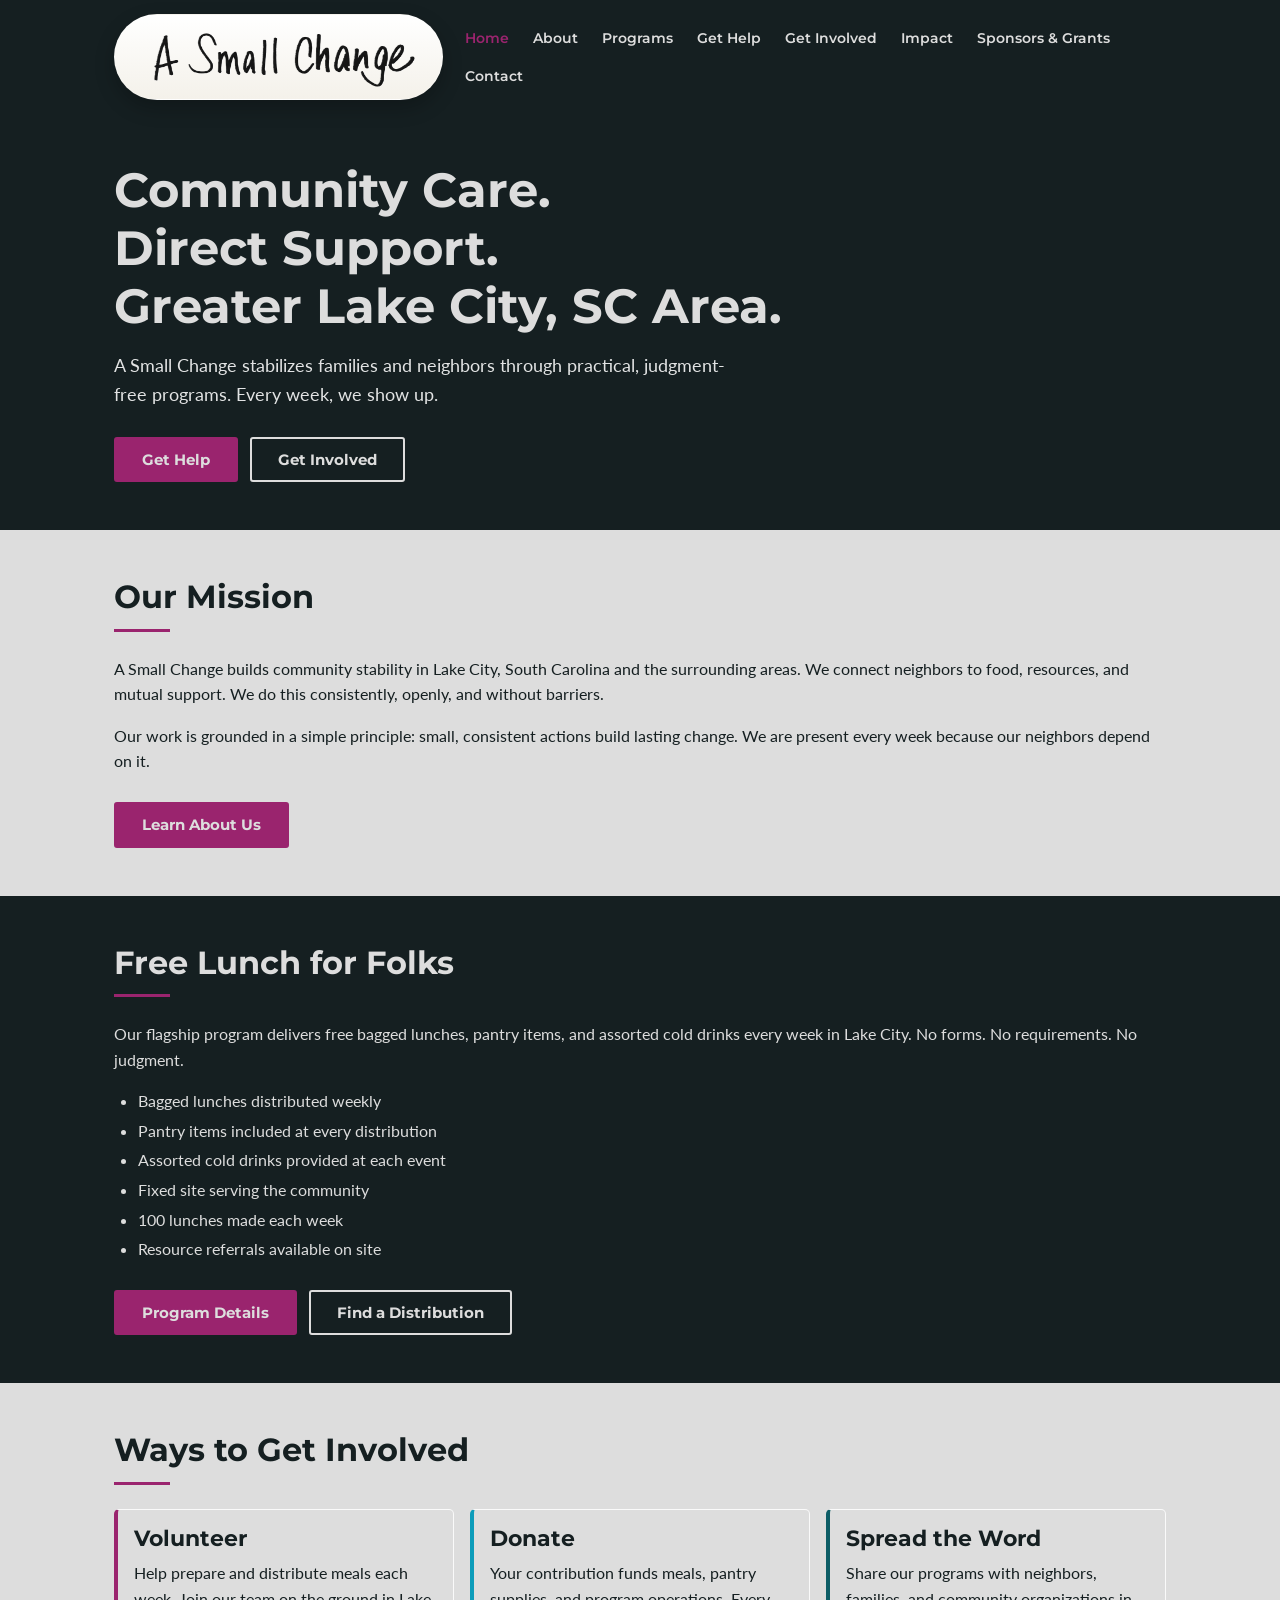
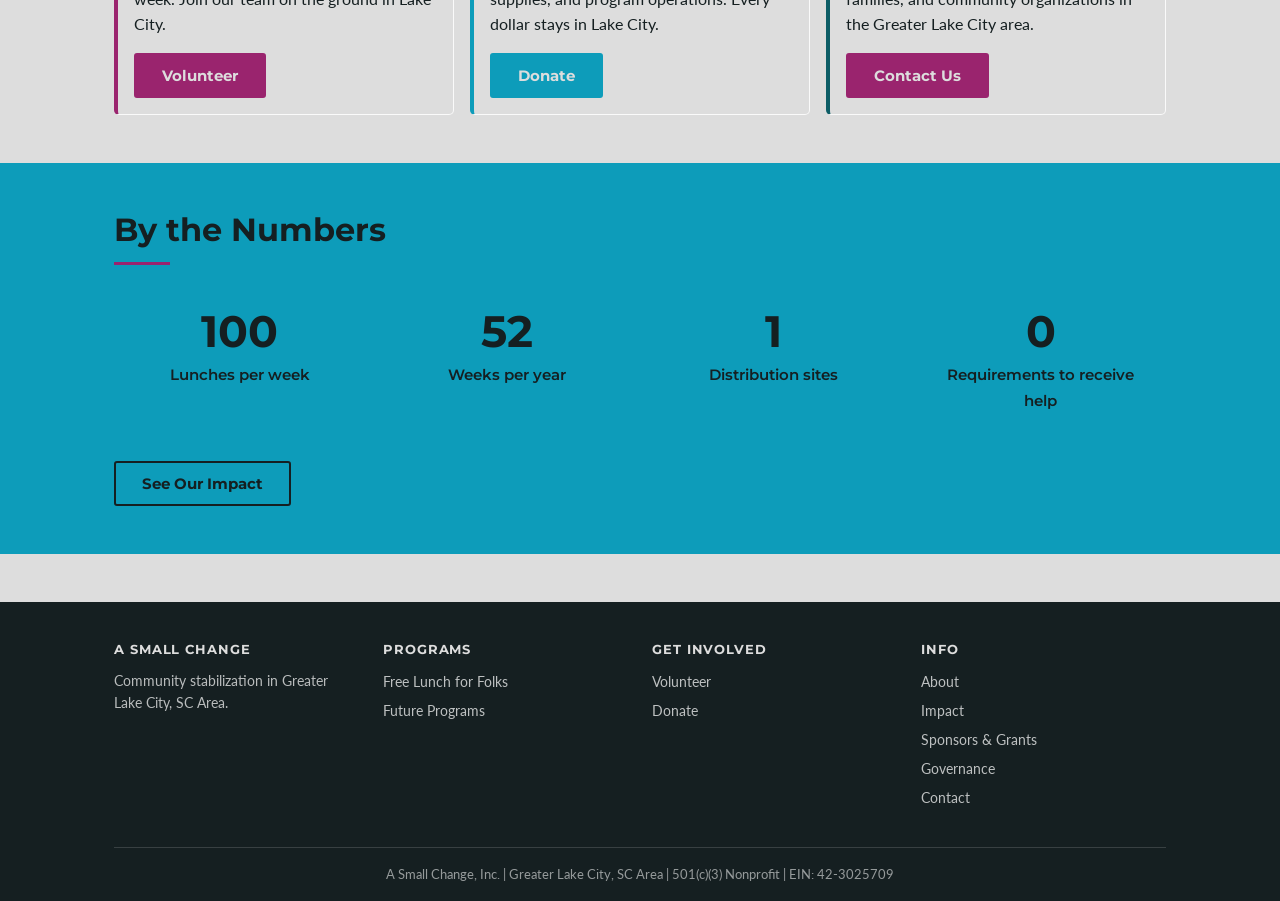
<file: index.html>
<!DOCTYPE html>
<html lang="en">
<head>
  <meta charset="UTF-8" />
  <meta name="viewport" content="width=device-width, initial-scale=1.0" />
  <title>Home Page | A Small Change | Community Stabilization | Greater Lake City, SC Area</title>
  <meta name="description" content="A Small Change is a community stabilization nonprofit in Greater Lake City, SC Area. We provide free meals, pantry items, and direct support through our Free Lunch for Folks program." />
  <link rel="preconnect" href="https://fonts.googleapis.com" />
  <link rel="preconnect" href="https://fonts.gstatic.com" crossorigin />
  <link href="https://fonts.googleapis.com/css2?family=Montserrat:wght@400;600;700&family=Lato:wght@400;700&display=swap" rel="stylesheet" />
  <link rel="stylesheet" href="assets/css/style.css" />
  <!-- Open Graph (Facebook, Bluesky, Slack, Discord, iMessage) -->
  <meta property="og:title" content="A Small Change | Home">
  <meta property="og:description" content="A Small Change — A community nonprofit in Lake City, SC">
  <meta property="og:image" content="https://asmallchange.org/assets/images/ASmallChange-Logo-Social.jpg">
  <meta property="og:url" content="https://asmallchange.org">
  <meta property="og:type" content="website">
  
  <!-- Twitter Card -->
  <meta name="twitter:card" content="summary_large_image">
  <meta name="twitter:title" content="A Small Change | Home">
  <meta name="twitter:description" content="A Small Change — A community nonprofit in Lake City, SC">
  <meta name="twitter:image" content="https://asmallchange.org/assets/images/ASmallChange-Logo-Social.jpg">
</head>
<body>
  <a href="#main" class="skip-link">Skip to main content</a>

  <header class="site-header" role="banner">
    <div class="container">
      <div class="site-header-top">
        <a href="index.html" class="site-logo" aria-label="A Small Change home page">
          <span class="site-logo-mark" aria-hidden="true">
            <img alt="" src="assets/images/ASmallChange-Logo-transparent.png" />
          </span>
          <span class="visually-hidden">A Small Change</span>
        </a>
        <button
          class="nav-toggle"
          id="nav-toggle"
          aria-controls="site-nav"
          aria-expanded="false"
          aria-label="Toggle navigation menu"
        >Menu</button>
      </div>
      <nav class="site-nav" id="site-nav" aria-label="Main navigation">
        <a href="index.html" aria-current="page">Home</a>
        <a href="about.html">About</a>
        <a href="programs.html">Programs</a>
        <a href="get-help.html">Get Help</a>
        <a href="get-involved.html">Get Involved</a>
        <a href="impact.html">Impact</a>
        <a href="sponsors.html">Sponsors &amp; Grants</a>
        <a href="contact.html">Contact</a>
      </nav>
    </div>
  </header>

  <main id="main">

    <!-- Hero -->
    <section class="hero" aria-labelledby="hero-heading">
      <div class="container">
        <h1 id="hero-heading">Community Care.<br>Direct Support.<br>Greater Lake City, SC Area.</h1>
        <p>A Small Change stabilizes families and neighbors through practical, judgment-free programs. Every week, we show up.</p>
        <div class="cta-group">
          <a href="get-help.html" class="btn btn-primary">Get Help</a>
          <a href="get-involved.html" class="btn btn-outline">Get Involved</a>
        </div>
      </div>
    </section>

    <!-- Mission -->
    <section class="section section--lg" aria-labelledby="mission-heading">
      <div class="container">
        <h2 id="mission-heading" class="section-title">Our Mission</h2>
        <hr class="divider--red" />
        <p>A Small Change builds community stability in Lake City, South Carolina and the surrounding areas. We connect neighbors to food, resources, and mutual support. We do this consistently, openly, and without barriers.</p>
        <p>Our work is grounded in a simple principle: small, consistent actions build lasting change. We are present every week because our neighbors depend on it.</p>
        <div class="section-cta">
          <a href="about.html" class="btn btn-primary">Learn About Us</a>
        </div>
      </div>
    </section>

    <!-- Free Lunch for Folks -->
    <section class="section section--dark section--lg" aria-labelledby="flf-heading">
      <div class="container">
        <h2 id="flf-heading" class="section-title">Free Lunch for Folks</h2>
        <hr class="divider--red" />
        <p>Our flagship program delivers free bagged lunches, pantry items, and assorted cold drinks every week in Lake City. No forms. No requirements. No judgment.</p>
        <ul>
          <li>Bagged lunches distributed weekly</li>
          <li>Pantry items included at every distribution</li>
          <li>Assorted cold drinks provided at each event</li>
          <li>Fixed site serving the community</li>
          <li>100 lunches made each week</li>
          <li>Resource referrals available on site</li>
        </ul>
        <div class="cta-group section-cta">
          <a href="programs.html" class="btn btn-primary">Program Details</a>
          <a href="get-help.html" class="btn btn-outline">Find a Distribution</a>
        </div>
      </div>
    </section>

    <!-- Ways to Get Involved -->
    <section class="section section--lg" aria-labelledby="involved-heading">
      <div class="container">
        <h2 id="involved-heading" class="section-title">Ways to Get Involved</h2>
        <hr class="divider--red" />
        <div class="card-grid">
          <article class="card card--accent">
            <h3>Volunteer</h3>
            <p>Help prepare and distribute meals each week. Join our team on the ground in Lake City.</p>
            <a href="get-involved.html#volunteer" class="btn btn-primary">Volunteer</a>
          </article>
          <article class="card card--teal">
            <h3>Donate</h3>
            <p>Your contribution funds meals, pantry supplies, and program operations. Every dollar stays in Lake City.</p>
            <a href="get-involved.html#donate" class="btn btn-teal">Donate</a>
          </article>
          <article class="card card--blue">
            <h3>Spread the Word</h3>
            <p>Share our programs with neighbors, families, and community organizations in the Greater Lake City area.</p>
            <a href="contact.html" class="btn btn-primary">Contact Us</a>
          </article>
        </div>
      </div>
    </section>

    <!-- Impact Stats -->
    <section class="section section--teal section--lg" aria-labelledby="stats-heading">
      <div class="container">
        <h2 id="stats-heading" class="section-title">By the Numbers</h2>
        <hr class="divider--red" />
        <div class="stat-grid">
          <div class="stat-block">
            <span class="stat-number">100</span>
            <span class="stat-label">Lunches per week</span>
          </div>
          <div class="stat-block">
            <span class="stat-number">52</span>
            <span class="stat-label">Weeks per year</span>
          </div>
          <div class="stat-block">
            <span class="stat-number">1</span>
            <span class="stat-label">Distribution sites</span>
          </div>
          <div class="stat-block">
            <span class="stat-number">0</span>
            <span class="stat-label">Requirements to receive help</span>
          </div>
        </div>
        <div class="section-cta">
          <a href="impact.html" class="btn btn-outline-dark">See Our Impact</a>
        </div>
      </div>
    </section>

  </main>

  <footer class="site-footer" role="contentinfo">
    <div class="container">
      <div class="footer-grid">
        <div class="footer-col">
          <h3>A Small Change</h3>
          <p class="footer-tagline">Community stabilization in Greater Lake City, SC Area.</p>
        </div>
        <div class="footer-col">
          <h3>Programs</h3>
          <a href="programs.html">Free Lunch for Folks</a>
          <a href="programs.html#future-programs">Future Programs</a>
        </div>
        <div class="footer-col">
          <h3>Get Involved</h3>
          <a href="get-involved.html#volunteer">Volunteer</a>
          <a href="get-involved.html#donate">Donate</a>
        </div>
        <div class="footer-col">
          <h3>Info</h3>
          <a href="about.html">About</a>
          <a href="impact.html">Impact</a>
          <a href="sponsors.html">Sponsors &amp; Grants</a>
          <a href="about.html#governance">Governance</a>
          <a href="contact.html">Contact</a>
        </div>
      </div>
      <div class="footer-bottom">
        <p>A Small Change, Inc. | Greater Lake City, SC Area | 501(c)(3) Nonprofit | EIN: 42-3025709</p>
      </div>
    </div>
  </footer>

  <script src="assets/js/nav.js"></script>
</body>
</html>
</file>
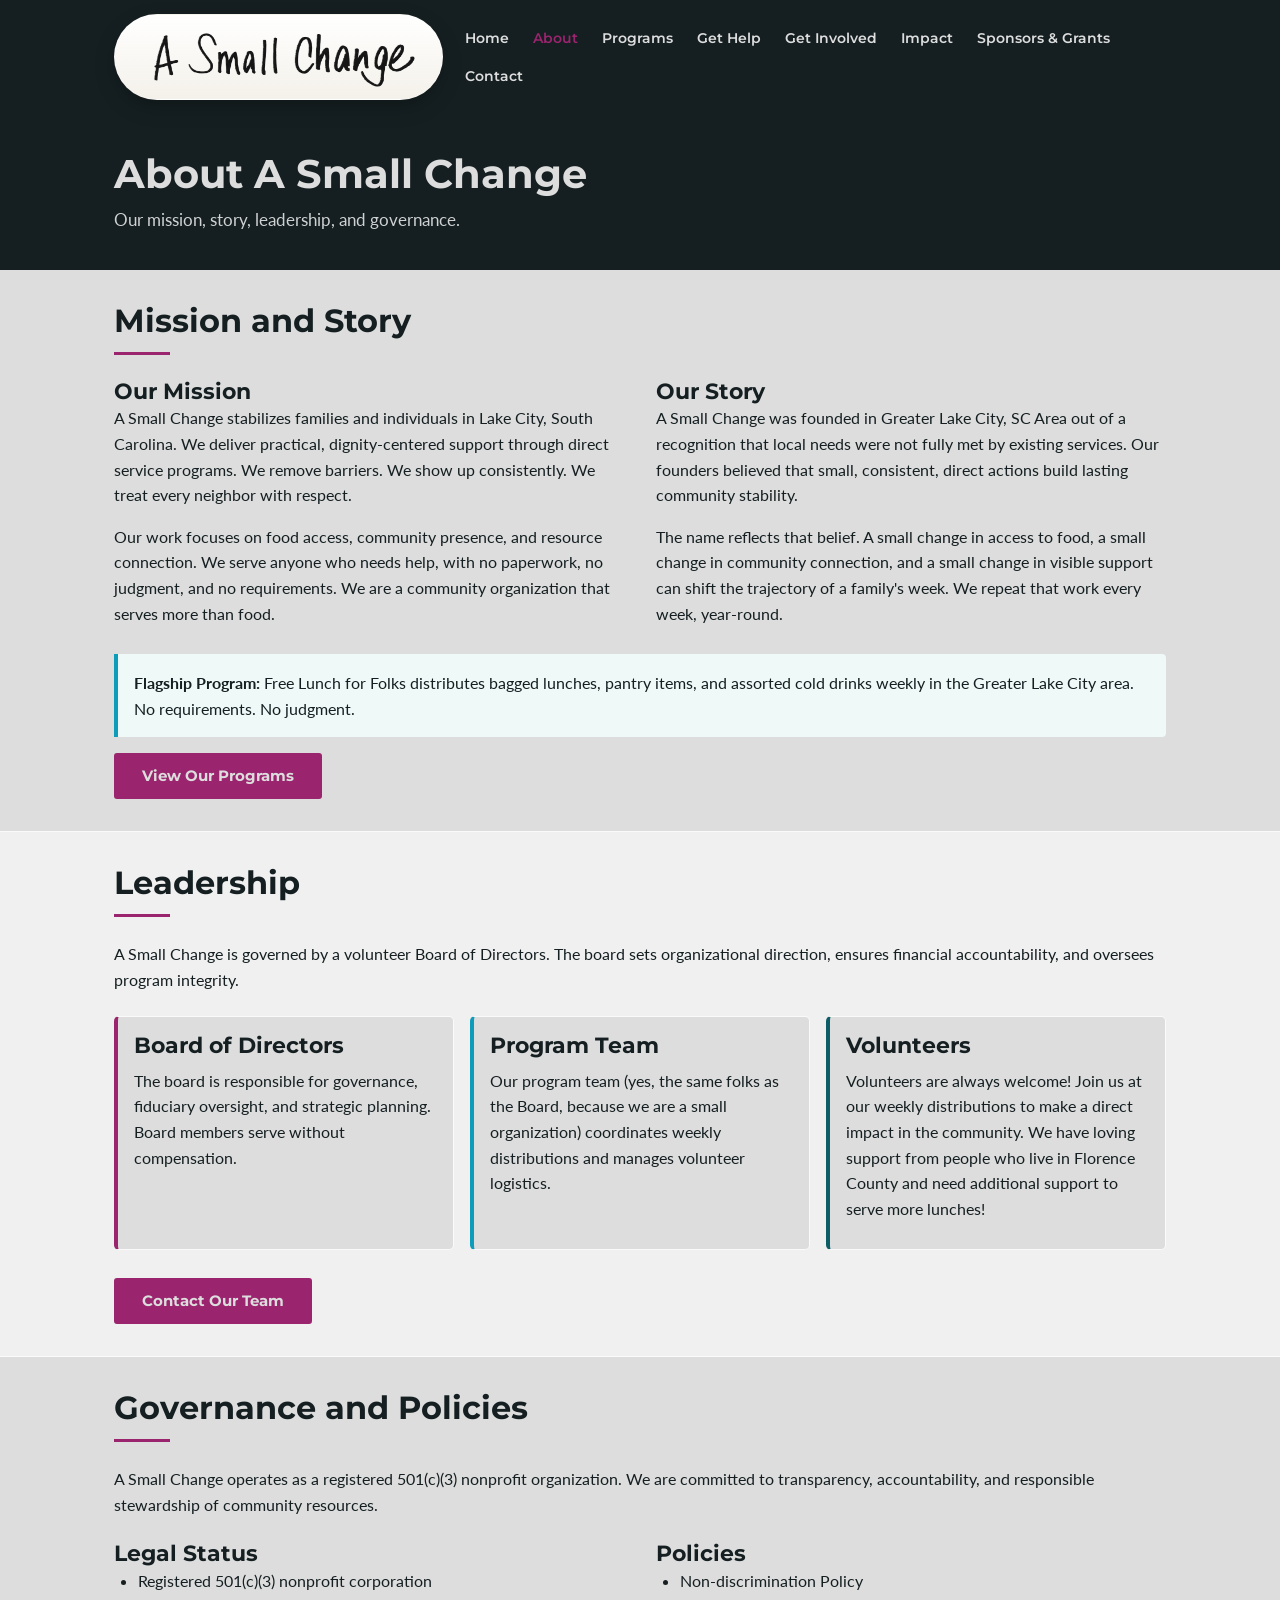
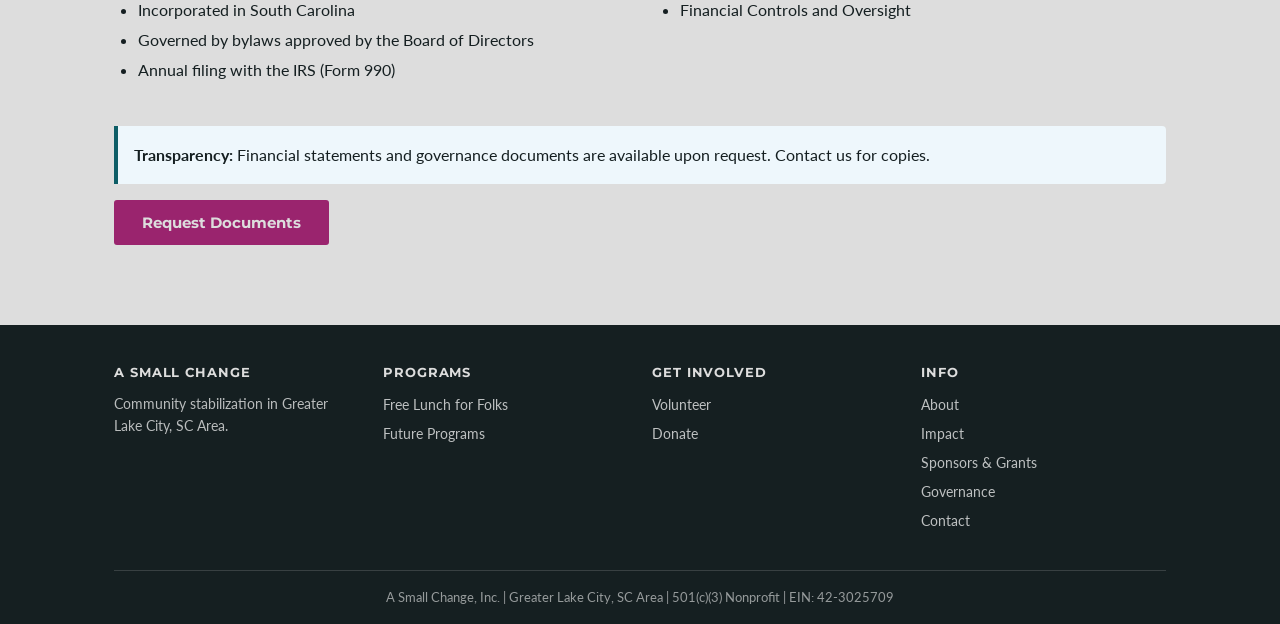
<file: about.html>
<!DOCTYPE html>
<html lang="en">
<head>
  <meta charset="UTF-8" />
  <meta name="viewport" content="width=device-width, initial-scale=1.0" />
  <title>About | A Small Change</title>
  <meta name="description" content="Learn about A Small Change, a community stabilization nonprofit in Greater Lake City, SC Area. Our mission, leadership, and governance." />
  <link rel="preconnect" href="https://fonts.googleapis.com" />
  <link rel="preconnect" href="https://fonts.gstatic.com" crossorigin />
  <link href="https://fonts.googleapis.com/css2?family=Montserrat:wght@400;600;700&family=Lato:wght@400;700&display=swap" rel="stylesheet" />
  <link rel="stylesheet" href="assets/css/style.css" />
  <!-- Open Graph (Facebook, Bluesky, Slack, Discord, iMessage) -->
  <meta property="og:title" content="A Small Change | About">
  <meta property="og:description" content="Learn about A Small Change — A community nonprofit in Lake City, SC">
  <meta property="og:image" content="https://asmallchange.org/assets/images/ASmallChange-Logo-Social.jpg">
  <meta property="og:url" content="https://asmallchange.org/about.html">
  <meta property="og:type" content="website">
  
  <!-- Twitter Card -->
  <meta name="twitter:card" content="summary_large_image">
  <meta name="twitter:title" content="A Small Change | About">
  <meta name="twitter:description" content="Learn about A Small Change — A community nonprofit in Lake City, SC">
  <meta name="twitter:image" content="https://asmallchange.org/assets/images/ASmallChange-Logo-Social.jpg">

</head>
<body>
  <a href="#main" class="skip-link">Skip to main content</a>

  <header class="site-header" role="banner">
    <div class="container">
      <div class="site-header-top">
        <a href="index.html" class="site-logo" aria-label="A Small Change home page">
          <span class="site-logo-mark" aria-hidden="true">
            <img alt="" src="assets/images/ASmallChange-Logo-transparent.png" />
          </span>
          <span class="visually-hidden">A Small Change</span>
        </a>
        <button
          class="nav-toggle"
          id="nav-toggle"
          aria-controls="site-nav"
          aria-expanded="false"
          aria-label="Toggle navigation menu"
        >Menu</button>
      </div>
      <nav class="site-nav" id="site-nav" aria-label="Main navigation">
        <a href="index.html">Home</a>
        <a href="about.html" aria-current="page">About</a>
        <a href="programs.html">Programs</a>
        <a href="get-help.html">Get Help</a>
        <a href="get-involved.html">Get Involved</a>
        <a href="impact.html">Impact</a>
        <a href="sponsors.html">Sponsors &amp; Grants</a>
        <a href="contact.html">Contact</a>
      </nav>
    </div>
  </header>

  <main id="main">

    <div class="page-header">
      <div class="container">
        <h1>About A Small Change</h1>
        <p>Our mission, story, leadership, and governance.</p>
      </div>
    </div>

    <!-- Mission & Story -->
    <section id="mission" class="subsection" aria-labelledby="mission-heading">
      <div class="container">
        <h2 id="mission-heading">Mission and Story</h2>
        <hr class="divider--red" />
        <div class="two-col">
          <div>
            <h3>Our Mission</h3>
            <p>A Small Change stabilizes families and individuals in Lake City, South Carolina. We deliver practical, dignity-centered support through direct service programs. We remove barriers. We show up consistently. We treat every neighbor with respect.</p>
            <p>Our work focuses on food access, community presence, and resource connection. We serve anyone who needs help, with no paperwork, no judgment, and no requirements. We are a community organization that serves more than food.</p>
          </div>
          <div>
            <h3>Our Story</h3>
            <p>A Small Change was founded in Greater Lake City, SC Area out of a recognition that local needs were not fully met by existing services. Our founders believed that small, consistent, direct actions build lasting community stability.</p>
            <p>The name reflects that belief. A small change in access to food, a small change in community connection, and a small change in visible support can shift the trajectory of a family's week. We repeat that work every week, year-round.</p>
          </div>
        </div>
        <div class="section-cta">
          <div class="info-box--teal info-box">
            <strong>Flagship Program:</strong> Free Lunch for Folks distributes bagged lunches, pantry items, and assorted cold drinks weekly in the Greater Lake City area. No requirements. No judgment.
          </div>
          <a href="programs.html" class="btn btn-primary">View Our Programs</a>
        </div>
      </div>
    </section>

    <!-- Leadership -->
    <section id="leadership" class="subsection section--light" aria-labelledby="leadership-heading">
      <div class="container">
        <h2 id="leadership-heading">Leadership</h2>
        <hr class="divider--red" />
        <p>A Small Change is governed by a volunteer Board of Directors. The board sets organizational direction, ensures financial accountability, and oversees program integrity.</p>
        <div class="card-grid">
          <div class="card card--accent">
            <h3>Board of Directors</h3>
            <p>The board is responsible for governance, fiduciary oversight, and strategic planning. Board members serve without compensation.</p>
          </div>
          <div class="card card--teal">
            <h3>Program Team</h3>
            <p>Our program team (yes, the same folks as the Board, because we are a small organization) coordinates weekly distributions and manages volunteer logistics.</p>
          </div>
          <div class="card card--blue">
            <h3>Volunteers</h3>
            <p>Volunteers are always welcome!  Join us at our weekly distributions to make a direct impact in the community.  
              We have loving support from people who live in Florence County and need additional support to serve more lunches!</p>
          </div>
        </div>
        <div class="section-cta">
          <a href="contact.html" class="btn btn-primary">Contact Our Team</a>
        </div>
      </div>
    </section>

    <!-- Governance & Policies -->
    <section id="governance" class="subsection" aria-labelledby="governance-heading">
      <div class="container">
        <h2 id="governance-heading">Governance and Policies</h2>
        <hr class="divider--red" />
        <p>A Small Change operates as a registered 501(c)(3) nonprofit organization. We are committed to transparency, accountability, and responsible stewardship of community resources.</p>
        <div class="two-col">
          <div>
            <h3>Legal Status</h3>
            <ul>
              <li>Registered 501(c)(3) nonprofit corporation</li>
              <li>Incorporated in South Carolina</li>
              <li>Governed by bylaws approved by the Board of Directors</li>
              <li>Annual filing with the IRS (Form 990)</li>
            </ul>
          </div>
          <div>
            <h3>Policies</h3>
            <ul>              
              <li>Non-discrimination Policy</li>
              <li>Financial Controls and Oversight</li>
            </ul>
          </div>
        </div>
        <div class="section-cta">
          <div class="info-box">
            <strong>Transparency:</strong> Financial statements and governance documents are available upon request. Contact us for copies.
          </div>
          <a href="contact.html" class="btn btn-primary">Request Documents</a>
        </div>
      </div>
    </section>

  </main>

  <footer class="site-footer" role="contentinfo">
    <div class="container">
      <div class="footer-grid">
        <div class="footer-col">
          <h3>A Small Change</h3>
          <p class="footer-tagline">Community stabilization in Greater Lake City, SC Area.</p>
        </div>
        <div class="footer-col">
          <h3>Programs</h3>
          <a href="programs.html">Free Lunch for Folks</a>
          <a href="programs.html#future-programs">Future Programs</a>
        </div>
        <div class="footer-col">
          <h3>Get Involved</h3>
          <a href="get-involved.html#volunteer">Volunteer</a>
          <a href="get-involved.html#donate">Donate</a>
        </div>
        <div class="footer-col">
          <h3>Info</h3>
          <a href="about.html">About</a>
          <a href="impact.html">Impact</a>
          <a href="sponsors.html">Sponsors &amp; Grants</a>
          <a href="about.html#governance">Governance</a>
          <a href="contact.html">Contact</a>
        </div>
      </div>
      <div class="footer-bottom">
        <p>A Small Change, Inc. | Greater Lake City, SC Area | 501(c)(3) Nonprofit | EIN: 42-3025709</p>
      </div>
    </div>
  </footer>

  <script src="assets/js/nav.js"></script>
</body>
</html>
</file>
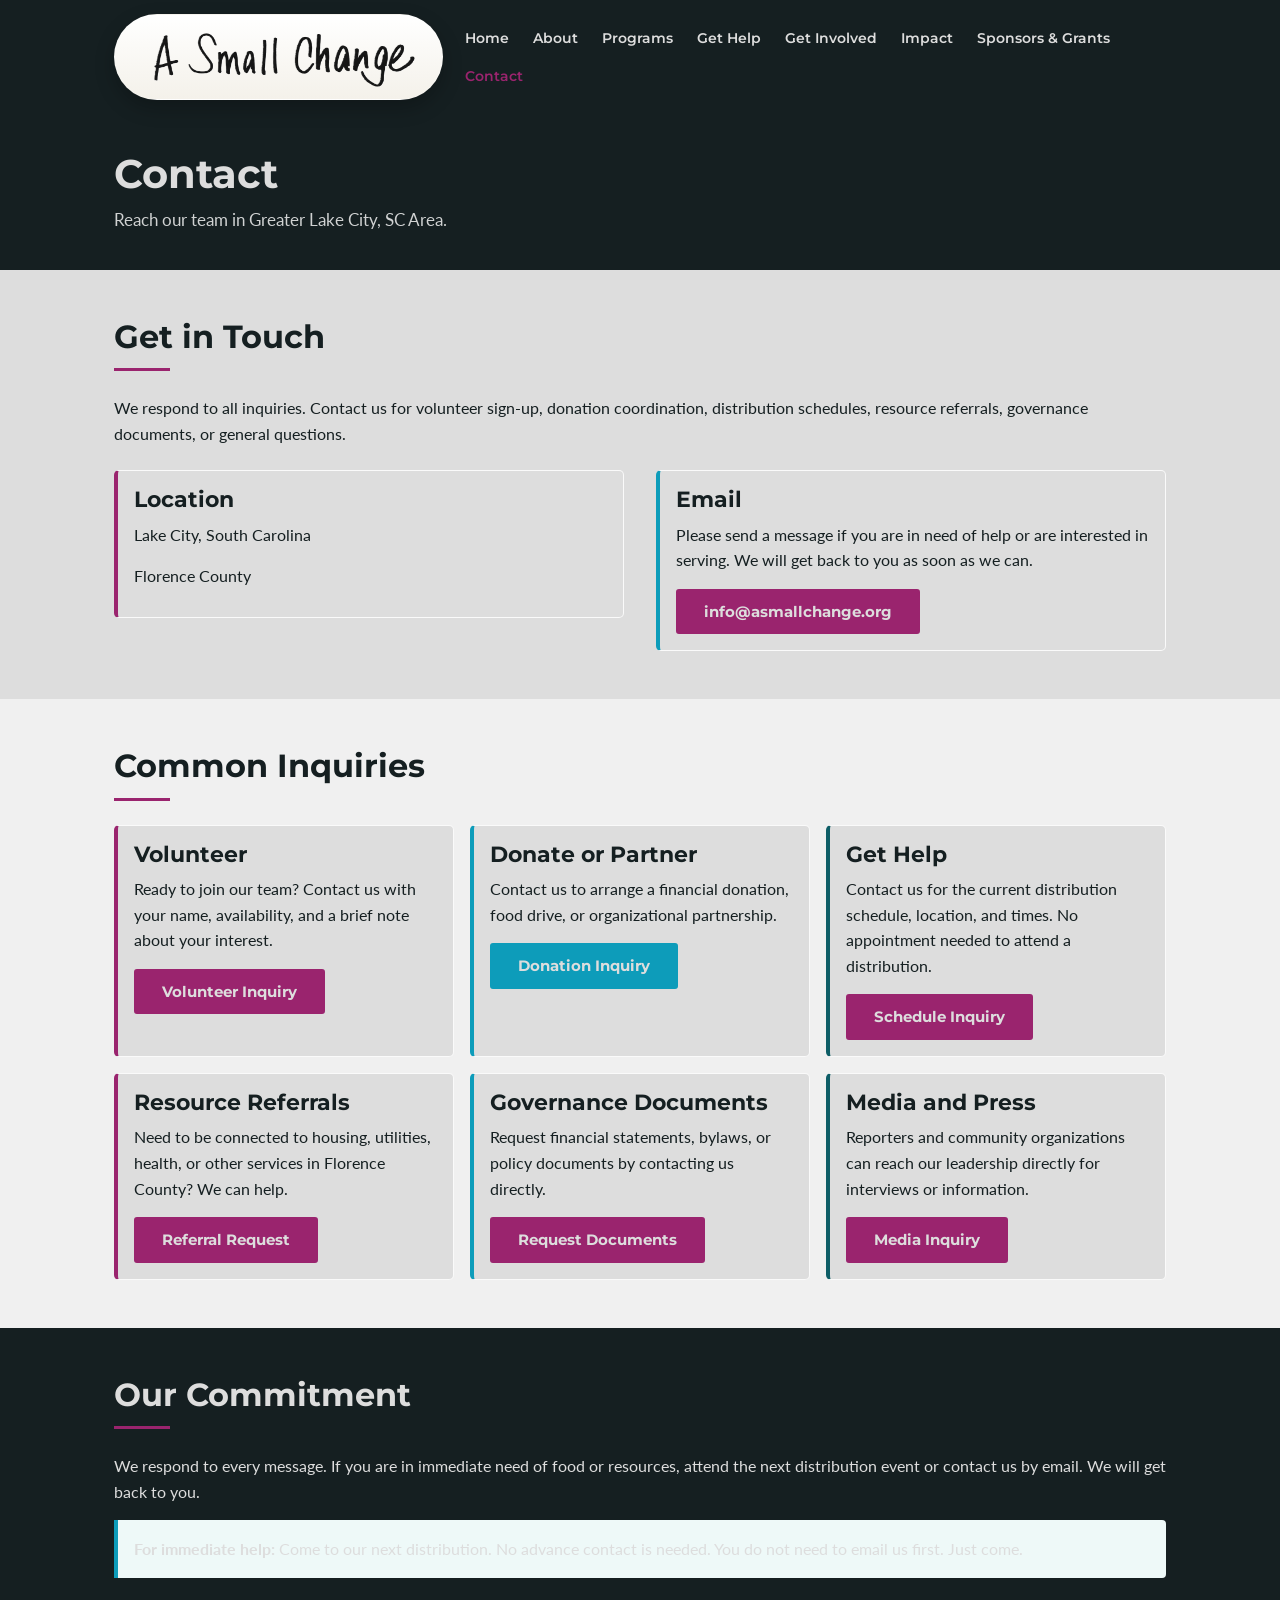
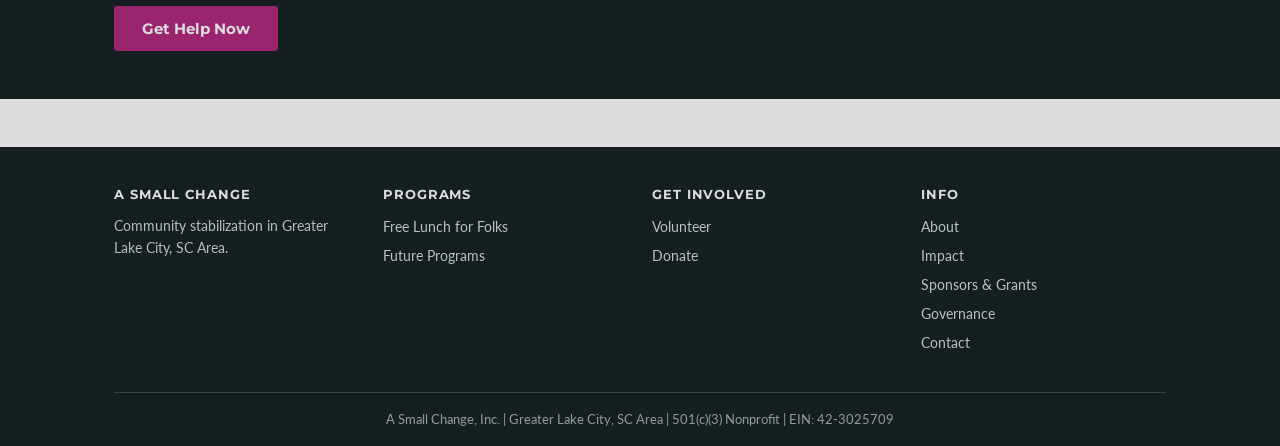
<file: contact.html>
<!DOCTYPE html>
<html lang="en">
<head>
  <meta charset="UTF-8" />
  <meta name="viewport" content="width=device-width, initial-scale=1.0" />
  <title>Contact | A Small Change</title>
  <meta name="description" content="Contact A Small Change in Greater Lake City, SC Area. Reach us for volunteer information, donations, resource referrals, or general inquiries." />
  <link rel="preconnect" href="https://fonts.googleapis.com" />
  <link rel="preconnect" href="https://fonts.gstatic.com" crossorigin />
  <link href="https://fonts.googleapis.com/css2?family=Montserrat:wght@400;600;700&family=Lato:wght@400;700&display=swap" rel="stylesheet" />
  <link rel="stylesheet" href="assets/css/style.css" />
  <!-- Open Graph (Facebook, Bluesky, Slack, Discord, iMessage) -->
  <meta property="og:title" content="A Small Change | Contact us">
  <meta property="og:description" content="Contact A Small Change — A community nonprofit in Lake City, SC - to donate, volunteer, or request assistance.">
  <meta property="og:image" content="https://asmallchange.org/assets/images/ASmallChange-Logo-Social.jpg">
  <meta property="og:url" content="https://asmallchange.org/contact.html">
  <meta property="og:type" content="website">
  
  <!-- Twitter Card -->
  <meta name="twitter:card" content="summary_large_image">
  <meta name="twitter:title" content="A Small Change | Contact us">
  <meta name="twitter:description" content="Contact A Small Change — A community nonprofit in Lake City, SC - to donate, volunteer, or request assistance.">
  <meta name="twitter:image" content="https://asmallchange.org/assets/images/ASmallChange-Logo-Social.jpg">
</head>
<body>
  <a href="#main" class="skip-link">Skip to main content</a>

  <header class="site-header" role="banner">
    <div class="container">
      <div class="site-header-top">
        <a href="index.html" class="site-logo" aria-label="A Small Change home page">
          <span class="site-logo-mark" aria-hidden="true">
            <img alt="" src="assets/images/ASmallChange-Logo-transparent.png" />
          </span>
          <span class="visually-hidden">A Small Change</span>
        </a>
        <button
          class="nav-toggle"
          id="nav-toggle"
          aria-controls="site-nav"
          aria-expanded="false"
          aria-label="Toggle navigation menu"
        >Menu</button>
      </div>
      <nav class="site-nav" id="site-nav" aria-label="Main navigation">
        <a href="index.html">Home</a>
        <a href="about.html">About</a>
        <a href="programs.html">Programs</a>
        <a href="get-help.html">Get Help</a>
        <a href="get-involved.html">Get Involved</a>
        <a href="impact.html">Impact</a>
        <a href="sponsors.html">Sponsors &amp; Grants</a>
        <a href="contact.html" aria-current="page">Contact</a>
      </nav>
    </div>
  </header>

  <main id="main">

    <div class="page-header">
      <div class="container">
        <h1>Contact</h1>
        <p>Reach our team in Greater Lake City, SC Area.</p>
      </div>
    </div>

    <!-- Contact Info -->
    <section class="section section--lg" aria-labelledby="contact-heading">
      <div class="container">
        <h2 id="contact-heading" class="section-title">Get in Touch</h2>
        <hr class="divider--red" />
        <p>We respond to all inquiries. Contact us for volunteer sign-up, donation coordination, distribution schedules, resource referrals, governance documents, or general questions.</p>

        <div class="two-col">
          <div>
            <div class="card card--accent">
              <h3>Location</h3>
              <p>Lake City, South Carolina</p>
              <p>Florence County</p>
            </div>
          </div>
          <div>
            <div class="card card--teal">
              <h3>Email</h3>
              <p>Please send a message if you are in need of help or are interested in serving. We will get back to you as soon as we can.</p>
              <a href="mailto:info@asmallchange.org" class="btn btn-primary">info@asmallchange.org</a>
            </div>
          </div>
        </div>
      </div>
    </section>

    <!-- Common Inquiries -->
    <section class="section section--light section--lg" aria-labelledby="inquiries-heading">
      <div class="container">
        <h2 id="inquiries-heading" class="section-title">Common Inquiries</h2>
        <hr class="divider--red" />
        <div class="card-grid">
          <div class="card card--accent">
            <h3>Volunteer</h3>
            <p>Ready to join our team? Contact us with your name, availability, and a brief note about your interest.</p>
            <a href="mailto:info@asmallchange.org?subject=Volunteer%20Inquiry" class="btn btn-primary">Volunteer Inquiry</a>
          </div>
          <div class="card card--teal">
            <h3>Donate or Partner</h3>
            <p>Contact us to arrange a financial donation, food drive, or organizational partnership.</p>
            <a href="mailto:info@asmallchange.org?subject=Donation%20or%20Partnership" class="btn btn-teal">Donation Inquiry</a>
          </div>
          <div class="card card--blue">
            <h3>Get Help</h3>
            <p>Contact us for the current distribution schedule, location, and times. No appointment needed to attend a distribution.</p>
            <a href="mailto:info@asmallchange.org?subject=Get%20Help%20Inquiry" class="btn btn-primary">Schedule Inquiry</a>
          </div>
          <div class="card card--accent">
            <h3>Resource Referrals</h3>
            <p>Need to be connected to housing, utilities, health, or other services in Florence County? We can help.</p>
            <a href="mailto:info@asmallchange.org?subject=Resource%20Referral" class="btn btn-primary">Referral Request</a>
          </div>
          <div class="card card--teal">
            <h3>Governance Documents</h3>
            <p>Request financial statements, bylaws, or policy documents by contacting us directly.</p>
            <a href="mailto:info@asmallchange.org?subject=Governance%20Documents" class="btn btn-primary">Request Documents</a>
          </div>
          <div class="card card--blue">
            <h3>Media and Press</h3>
            <p>Reporters and community organizations can reach our leadership directly for interviews or information.</p>
            <a href="mailto:info@asmallchange.org?subject=Media%20Inquiry" class="btn btn-primary">Media Inquiry</a>
          </div>
        </div>
      </div>
    </section>

    <!-- Response commitment -->
    <section class="section section--dark section--lg" aria-labelledby="response-heading">
      <div class="container">
        <h2 id="response-heading" class="section-title">Our Commitment</h2>
        <hr class="divider--red" />
        <p>We respond to every message. If you are in immediate need of food or resources, attend the next distribution event or contact us by email. We will get back to you.</p>
        <div class="info-box--teal info-box">
          <strong>For immediate help:</strong> Come to our next distribution. No advance contact is needed. You do not need to email us first. Just come.
        </div>
        <div class="section-cta">
          <a href="get-help.html" class="btn btn-primary">Get Help Now</a>
        </div>
      </div>
    </section>

  </main>

  <footer class="site-footer" role="contentinfo">
    <div class="container">
      <div class="footer-grid">
        <div class="footer-col">
          <h3>A Small Change</h3>
          <p class="footer-tagline">Community stabilization in Greater Lake City, SC Area.</p>
        </div>
        <div class="footer-col">
          <h3>Programs</h3>
          <a href="programs.html">Free Lunch for Folks</a>
          <a href="programs.html#future-programs">Future Programs</a>
        </div>
        <div class="footer-col">
          <h3>Get Involved</h3>
          <a href="get-involved.html#volunteer">Volunteer</a>
          <a href="get-involved.html#donate">Donate</a>
        </div>
        <div class="footer-col">
          <h3>Info</h3>
          <a href="about.html">About</a>
          <a href="impact.html">Impact</a>
          <a href="sponsors.html">Sponsors &amp; Grants</a>
          <a href="about.html#governance">Governance</a>
          <a href="contact.html">Contact</a>
        </div>
      </div>
      <div class="footer-bottom">
        <p>A Small Change, Inc. | Greater Lake City, SC Area | 501(c)(3) Nonprofit | EIN: 42-3025709</p>
      </div>
    </div>
  </footer>

  <script src="assets/js/nav.js"></script>
</body>
</html>
</file>
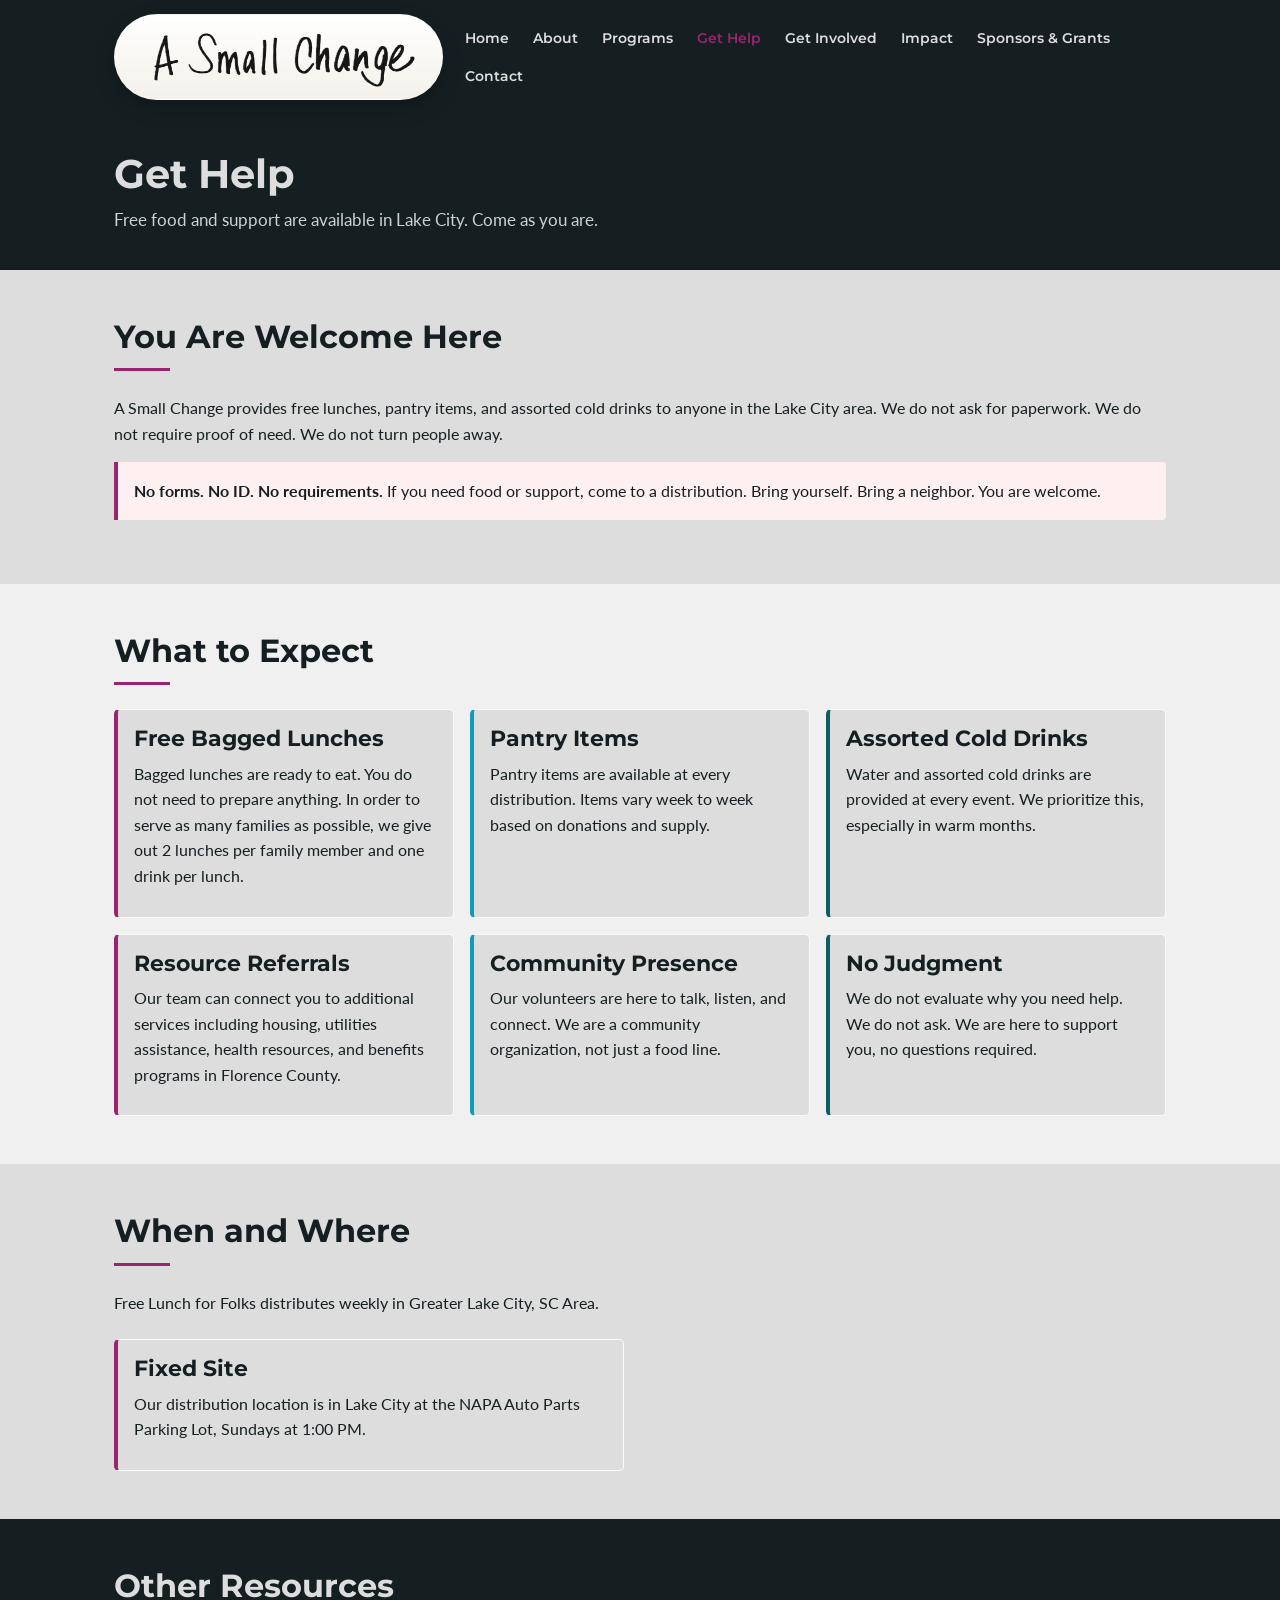
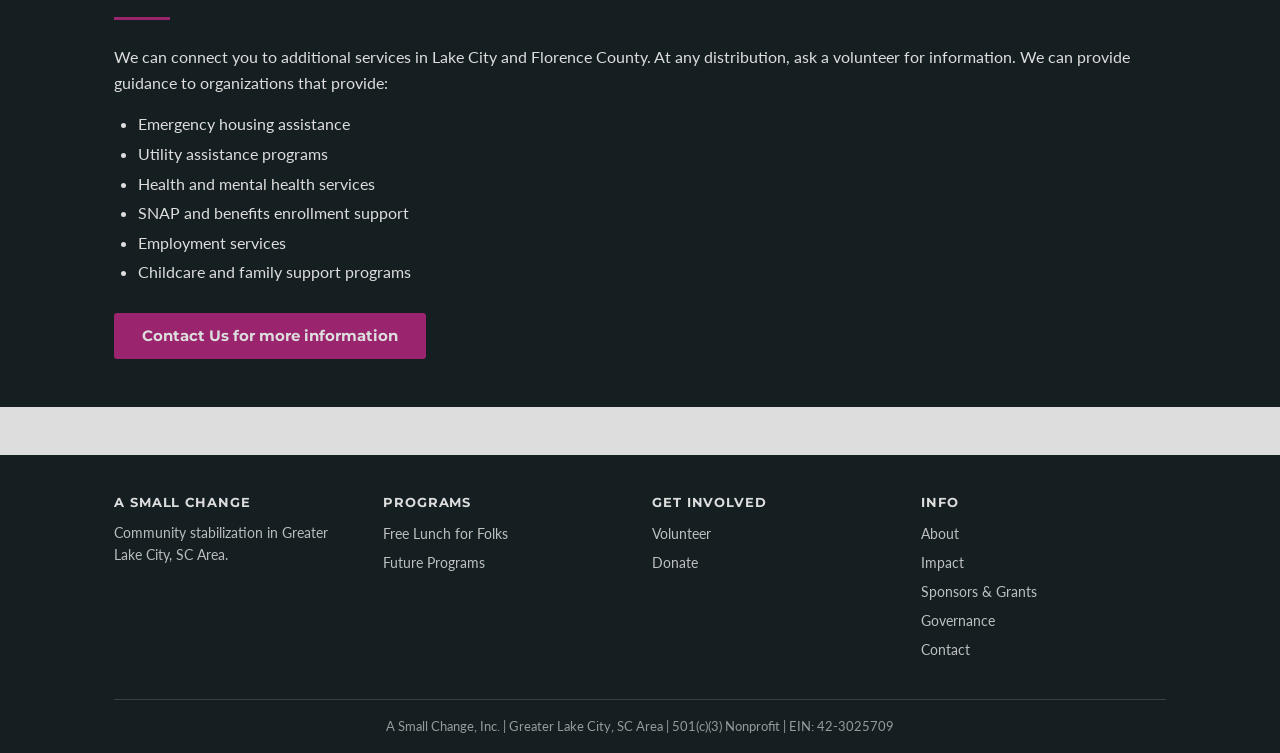
<file: get-help.html>
<!DOCTYPE html>
<html lang="en">
<head>
  <meta charset="UTF-8" />
  <meta name="viewport" content="width=device-width, initial-scale=1.0" />
  <title>Get Help | A Small Change</title>
  <meta name="description" content="Get free meals, pantry items, and resource referrals in Greater Lake City, SC Area through A Small Change. No requirements. No forms. No judgment." />
  <link rel="preconnect" href="https://fonts.googleapis.com" />
  <link rel="preconnect" href="https://fonts.gstatic.com" crossorigin />
  <link href="https://fonts.googleapis.com/css2?family=Montserrat:wght@400;600;700&family=Lato:wght@400;700&display=swap" rel="stylesheet" />
  <link rel="stylesheet" href="assets/css/style.css" />
  <!-- Open Graph (Facebook, Bluesky, Slack, Discord, iMessage) -->
  <meta property="og:title" content="A Small Change | Get Help">
  <meta property="og:description" content="Get help from A Small Change — A community nonprofit in Lake City, SC">
  <meta property="og:image" content="https://asmallchange.org/assets/images/ASmallChange-Logo-Social.jpg">
  <meta property="og:url" content="https://asmallchange.org/get-help.html">
  <meta property="og:type" content="website">
  
  <!-- Twitter Card -->
  <meta name="twitter:card" content="summary_large_image">
  <meta name="twitter:title" content="A Small Change | Get Help">
  <meta name="twitter:description" content="Get help from A Small Change — A community nonprofit in Lake City, SC">
  <meta name="twitter:image" content="https://asmallchange.org/assets/images/ASmallChange-Logo-Social.jpg">
</head>
<body>
  <a href="#main" class="skip-link">Skip to main content</a>

  <header class="site-header" role="banner">
    <div class="container">
      <div class="site-header-top">
        <a href="index.html" class="site-logo" aria-label="A Small Change home page">
          <span class="site-logo-mark" aria-hidden="true">
            <img alt="" src="assets/images/ASmallChange-Logo-transparent.png" />
          </span>
          <span class="visually-hidden">A Small Change</span>
        </a>
        <button
          class="nav-toggle"
          id="nav-toggle"
          aria-controls="site-nav"
          aria-expanded="false"
          aria-label="Toggle navigation menu"
        >Menu</button>
      </div>
      <nav class="site-nav" id="site-nav" aria-label="Main navigation">
        <a href="index.html">Home</a>
        <a href="about.html">About</a>
        <a href="programs.html">Programs</a>
        <a href="get-help.html" aria-current="page">Get Help</a>
        <a href="get-involved.html">Get Involved</a>
        <a href="impact.html">Impact</a>
        <a href="sponsors.html">Sponsors &amp; Grants</a>
        <a href="contact.html">Contact</a>
      </nav>
    </div>
  </header>

  <main id="main">

    <div class="page-header">
      <div class="container">
        <h1>Get Help</h1>
        <p>Free food and support are available in Lake City. Come as you are.</p>
      </div>
    </div>

    <!-- Primary CTA -->
    <section class="section section--lg" aria-labelledby="help-heading">
      <div class="container">
        <h2 id="help-heading" class="section-title">You Are Welcome Here</h2>
        <hr class="divider--red" />
        <p>A Small Change provides free lunches, pantry items, and assorted cold drinks to anyone in the Lake City area. We do not ask for paperwork. We do not require proof of need. We do not turn people away.</p>
        <div class="info-box--red info-box">
          <strong>No forms. No ID. No requirements.</strong> If you need food or support, come to a distribution. Bring yourself. Bring a neighbor. You are welcome.
        </div>
      </div>
    </section>

    <!-- What to Expect -->
    <section class="section section--light section--lg" aria-labelledby="expect-heading">
      <div class="container">
        <h2 id="expect-heading" class="section-title">What to Expect</h2>
        <hr class="divider--red" />
        <div class="card-grid">
          <div class="card card--accent">
            <h3>Free Bagged Lunches</h3>
            <p>Bagged lunches are ready to eat. You do not need to prepare anything. In order to serve as many families as possible, we give out 2 lunches per family member and one drink per lunch.</p>
          </div>
          <div class="card card--teal">
            <h3>Pantry Items</h3>
            <p>Pantry items are available at every distribution. Items vary week to week based on donations and supply.</p>
          </div>
          <div class="card card--blue">
            <h3>Assorted Cold Drinks</h3>
            <p>Water and assorted cold drinks are provided at every event. We prioritize this, especially in warm months.</p>
          </div>
          <div class="card card--accent">
            <h3>Resource Referrals</h3>
            <p>Our team can connect you to additional services including housing, utilities assistance, health resources, and benefits programs in Florence County.</p>
          </div>
          <div class="card card--teal">
            <h3>Community Presence</h3>
            <p>Our volunteers are here to talk, listen, and connect. We are a community organization, not just a food line.</p>
          </div>
          <div class="card card--blue">
            <h3>No Judgment</h3>
            <p>We do not evaluate why you need help. We do not ask. We are here to support you, no questions required.</p>
          </div>
        </div>
      </div>
    </section>

    <!-- When and Where -->
    <section class="section section--lg" aria-labelledby="where-heading">
      <div class="container">
        <h2 id="where-heading" class="section-title">When and Where</h2>
        <hr class="divider--red" />
        <p>Free Lunch for Folks distributes weekly in Greater Lake City, SC Area. </p>
        <div class="two-col">
          <div class="card card--accent">
            <h3>Fixed Site</h3>
            <p>Our distribution location is in Lake City at the NAPA Auto Parts Parking Lot, Sundays at 1:00 PM.</p>            
          </div>          
        </div>        
      </div>
    </section>

    <!-- Other Resources -->
    <section class="section section--dark section--lg" aria-labelledby="resources-heading">
      <div class="container">
        <h2 id="resources-heading" class="section-title">Other Resources</h2>
        <hr class="divider--red" />
        <p>We can connect you to additional services in Lake City and Florence County. At any distribution, ask a volunteer for information. We can provide guidance to organizations that provide:</p>
        <ul>
          <li>Emergency housing assistance</li>
          <li>Utility assistance programs</li>
          <li>Health and mental health services</li>
          <li>SNAP and benefits enrollment support</li>
          <li>Employment services</li>
          <li>Childcare and family support programs</li>
        </ul>
        <div class="section-cta">
          <a href="contact.html" class="btn btn-primary">Contact Us for more information</a>
        </div>
      </div>
    </section>

  </main>

  <footer class="site-footer" role="contentinfo">
    <div class="container">
      <div class="footer-grid">
        <div class="footer-col">
          <h3>A Small Change</h3>
          <p class="footer-tagline">Community stabilization in Greater Lake City, SC Area.</p>
        </div>
        <div class="footer-col">
          <h3>Programs</h3>
          <a href="programs.html">Free Lunch for Folks</a>
          <a href="programs.html#future-programs">Future Programs</a>
        </div>
        <div class="footer-col">
          <h3>Get Involved</h3>
          <a href="get-involved.html#volunteer">Volunteer</a>
          <a href="get-involved.html#donate">Donate</a>
        </div>
        <div class="footer-col">
          <h3>Info</h3>
          <a href="about.html">About</a>
          <a href="impact.html">Impact</a>
          <a href="sponsors.html">Sponsors &amp; Grants</a>
          <a href="about.html#governance">Governance</a>
          <a href="contact.html">Contact</a>
        </div>
      </div>
      <div class="footer-bottom">
        <p>A Small Change, Inc. | Greater Lake City, SC Area | 501(c)(3) Nonprofit | EIN: 42-3025709</p>
      </div>
    </div>
  </footer>

  <script src="assets/js/nav.js"></script>
</body>
</html>
</file>
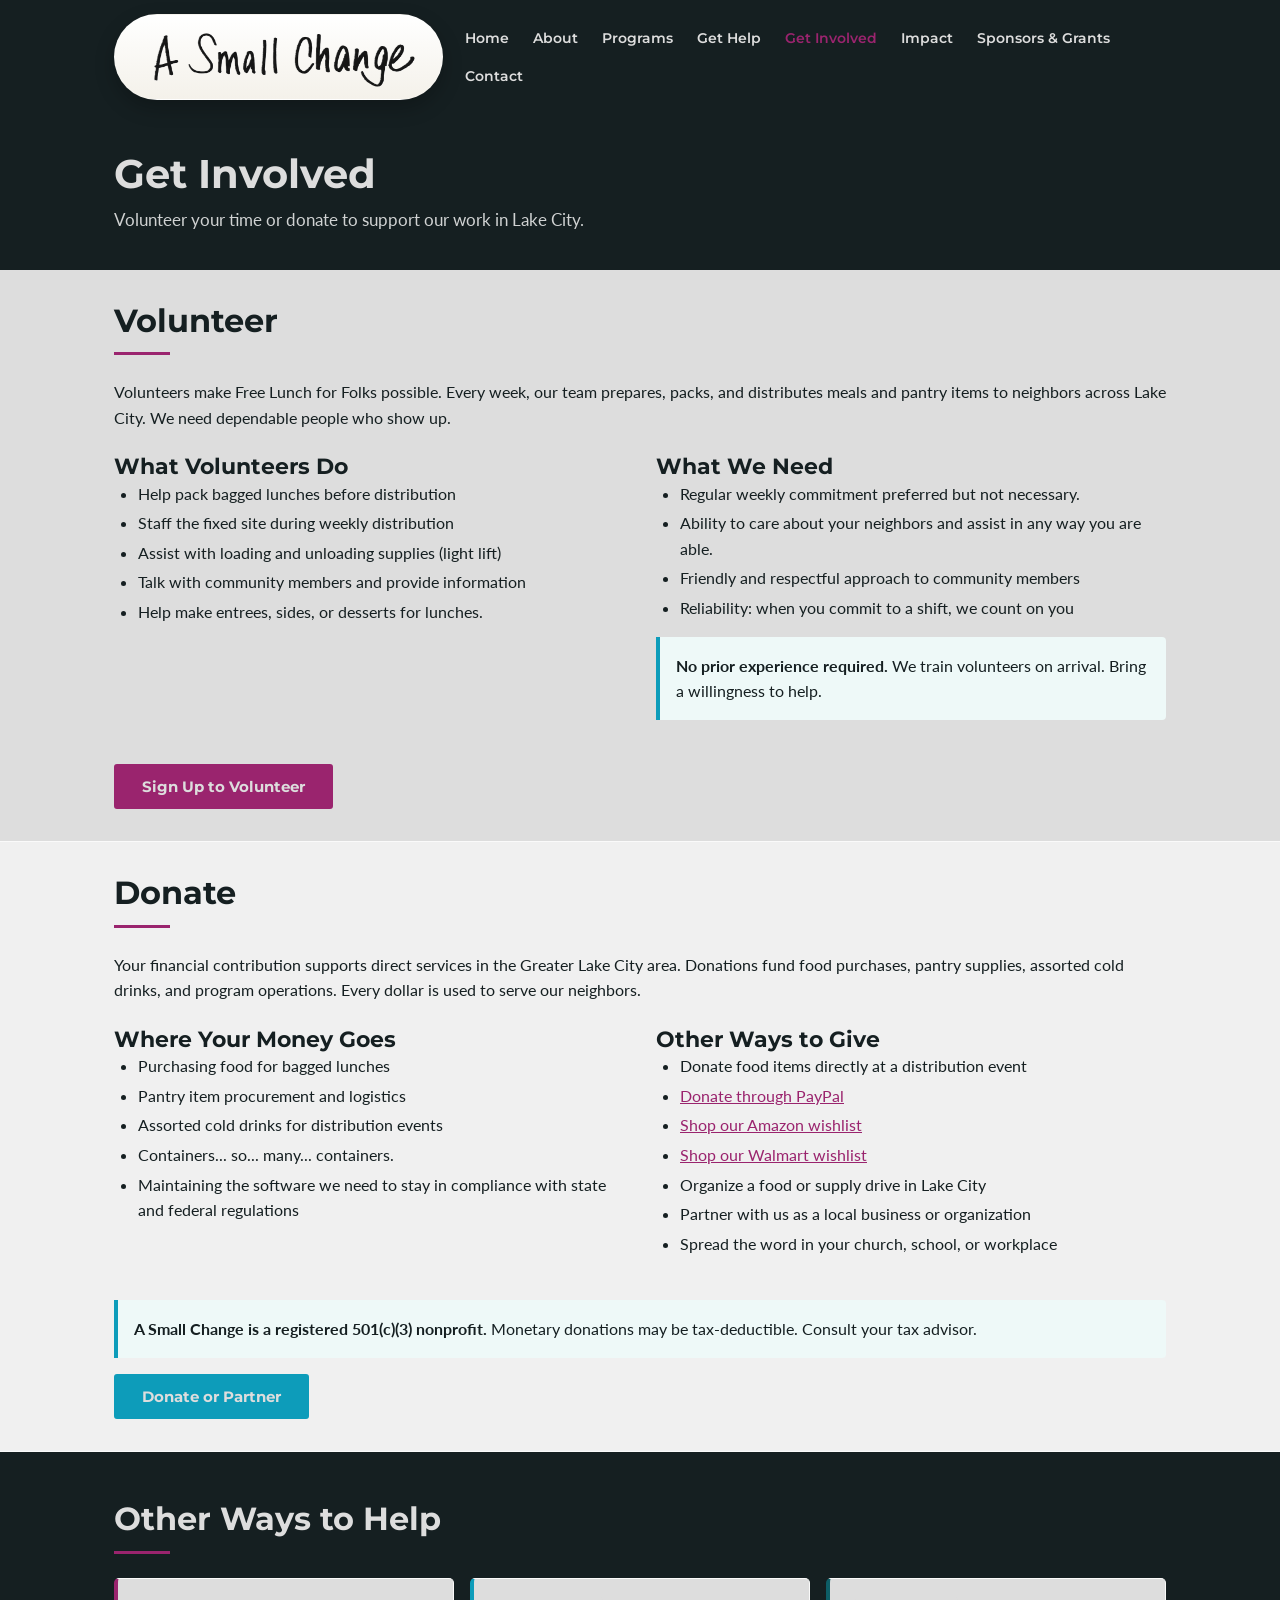
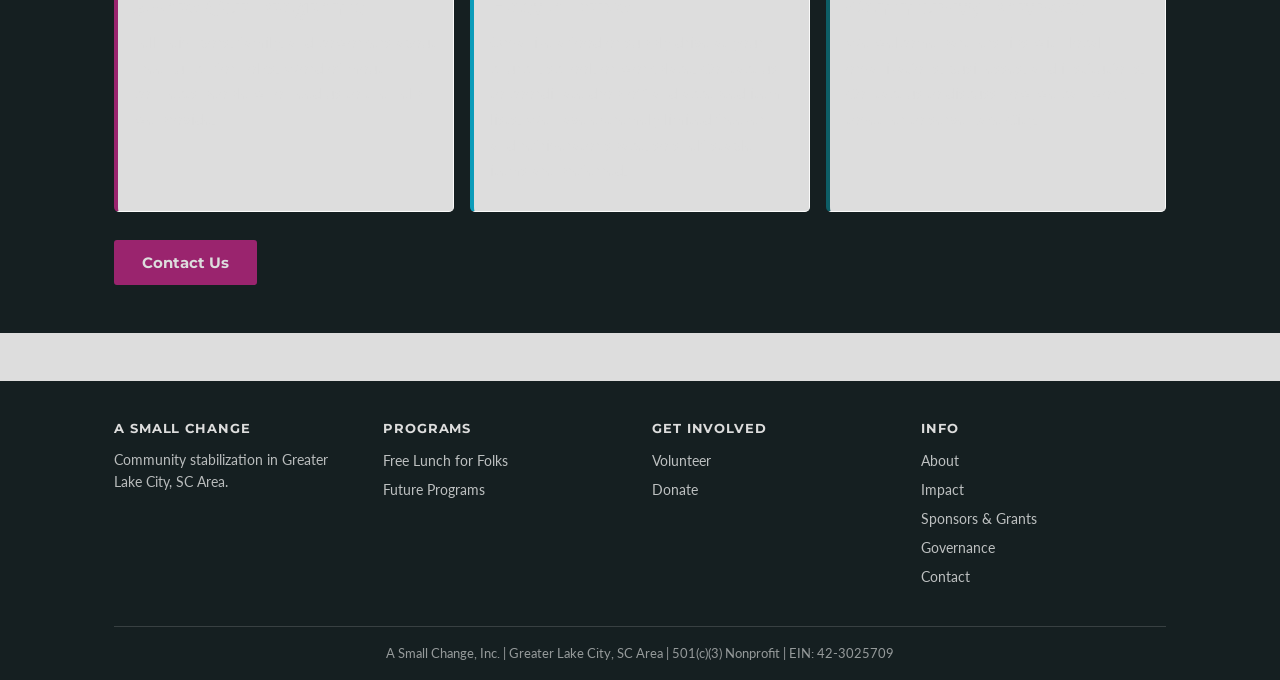
<file: get-involved.html>
<!DOCTYPE html>
<html lang="en">
<head>
  <meta charset="UTF-8" />
  <meta name="viewport" content="width=device-width, initial-scale=1.0" />
  <title>Get Involved | A Small Change</title>
  <meta name="description" content="Volunteer or donate to support A Small Change in Greater Lake City, SC Area. Help us deliver free meals and community support through Free Lunch for Folks." />
  <link rel="preconnect" href="https://fonts.googleapis.com" />
  <link rel="preconnect" href="https://fonts.gstatic.com" crossorigin />
  <link href="https://fonts.googleapis.com/css2?family=Montserrat:wght@400;600;700&family=Lato:wght@400;700&display=swap" rel="stylesheet" />
  <link rel="stylesheet" href="assets/css/style.css" />
  <!-- Open Graph (Facebook, Bluesky, Slack, Discord, iMessage) -->
  <meta property="og:title" content="A Small Change | Get Involved">
  <meta property="og:description" content="Get Involved with A Small Change — A community nonprofit in Lake City, SC">
  <meta property="og:image" content="https://asmallchange.org/assets/images/ASmallChange-Logo-Social.jpg">
  <meta property="og:url" content="https://asmallchange.org/get-involved.html">
  <meta property="og:type" content="website">
  
  <!-- Twitter Card -->  
  <meta name="twitter:card" content="summary_large_image">
  <meta name="twitter:title" content="A Small Change">
  <meta name="twitter:description" content="Get Involved with A Small Change — A community nonprofit in Lake City, SC">
  <meta name="twitter:image" content="https://asmallchange.org/assets/images/ASmallChange-Logo-Social.jpg">
</head>
<body>
  <a href="#main" class="skip-link">Skip to main content</a>

  <header class="site-header" role="banner">
    <div class="container">
      <div class="site-header-top">
        <a href="index.html" class="site-logo" aria-label="A Small Change home page">
          <span class="site-logo-mark" aria-hidden="true">
            <img alt="" src="assets/images/ASmallChange-Logo-transparent.png" />
          </span>
          <span class="visually-hidden">A Small Change</span>
        </a>
        <button
          class="nav-toggle"
          id="nav-toggle"
          aria-controls="site-nav"
          aria-expanded="false"
          aria-label="Toggle navigation menu"
        >Menu</button>
      </div>
      <nav class="site-nav" id="site-nav" aria-label="Main navigation">
        <a href="index.html">Home</a>
        <a href="about.html">About</a>
        <a href="programs.html">Programs</a>
        <a href="get-help.html">Get Help</a>
        <a href="get-involved.html" aria-current="page">Get Involved</a>
        <a href="impact.html">Impact</a>
        <a href="sponsors.html">Sponsors &amp; Grants</a>
        <a href="contact.html">Contact</a>
      </nav>
    </div>
  </header>

  <main id="main">

    <div class="page-header">
      <div class="container">
        <h1>Get Involved</h1>
        <p>Volunteer your time or donate to support our work in Lake City.</p>
      </div>
    </div>

    <!-- Volunteer -->
    <section id="volunteer" class="subsection" aria-labelledby="volunteer-heading">
      <div class="container">
        <h2 id="volunteer-heading">Volunteer</h2>
        <hr class="divider--red" />
        <p>Volunteers make Free Lunch for Folks possible. Every week, our team prepares, packs, and distributes meals and pantry items to neighbors across Lake City. We need dependable people who show up.</p>
        <div class="two-col">
          <div>
            <h3>What Volunteers Do</h3>
            <ul>
              <li>Help pack bagged lunches before distribution</li>
              <li>Staff the fixed site during weekly distribution</li>              
              <li>Assist with loading and unloading supplies (light lift)</li>
              <li>Talk with community members and provide information</li>
              <li>Help make entrees, sides, or desserts for lunches.</li>
            </ul>
          </div>
          <div>
            <h3>What We Need</h3>
            <ul>
              <li>Regular weekly commitment preferred but not necessary.</li>
              <li>Ability to care about your neighbors and assist in any way you are able.</li>
              <li>Friendly and respectful approach to community members</li>
              <li>Reliability: when you commit to a shift, we count on you</li>
            </ul>
            <div class="info-box--teal info-box">
              <strong>No prior experience required.</strong> We train volunteers on arrival. Bring a willingness to help.
            </div>
          </div>
        </div>
        <div class="section-cta">
          <a href="contact.html" class="btn btn-primary">Sign Up to Volunteer</a>
        </div>
      </div>
    </section>

    <!-- Donate -->
    <section id="donate" class="subsection section--light" aria-labelledby="donate-heading">
      <div class="container">
        <h2 id="donate-heading">Donate</h2>
        <hr class="divider--red" />
        <p>Your financial contribution supports direct services in the Greater Lake City area. Donations fund food purchases, pantry supplies, assorted cold drinks, and program operations. Every dollar is used to serve our neighbors.</p>
        <div class="two-col">
          <div>
            <h3>Where Your Money Goes</h3>
            <ul>
              <li>Purchasing food for bagged lunches</li>
              <li>Pantry item procurement and logistics</li>
              <li>Assorted cold drinks for distribution events</li>
              <li>Containers... so... many... containers. </li>
              <li>Maintaining the software we need to stay in compliance with state and federal regulations</li>
            </ul>
          </div>
          <div>
            <h3>Other Ways to Give</h3>
            <ul>
              <li>Donate food items directly at a distribution event</li>
              <li><a href="https://paypal.com/us/fundraiser/charity/6036622">Donate through PayPal</a></li>
              <li><a href="https://www.amazon.com/registries/gl/guest-view/31P3JWK024C6Y">Shop our Amazon wishlist</a></li>
              <li><a href="https://www.walmart.com/registry/RR/194f7be7-15cf-4440-b94d-6bfe37a057b2">Shop our Walmart wishlist</a></li>
              <li>Organize a food or supply drive in Lake City</li>
              <li>Partner with us as a local business or organization</li>
              <li>Spread the word in your church, school, or workplace</li>
            </ul>
          </div>
        </div>
        <div class="section-cta">
          <div class="info-box--teal info-box">
            <strong>A Small Change is a registered 501(c)(3) nonprofit.</strong> Monetary donations may be tax-deductible. Consult your tax advisor.
          </div>
          <a href="contact.html" class="btn btn-teal">Donate or Partner</a>
        </div>
      </div>
    </section>

    <!-- Other Ways to Help -->
    <section class="section section--dark section--lg" aria-labelledby="other-heading">
      <div class="container">
        <h2 id="other-heading" class="section-title">Other Ways to Help</h2>
        <hr class="divider--red" />
        <div class="card-grid">
          <div class="card card--accent">
            <h3>Share Our Programs</h3>
            <p>Tell neighbors, family, and coworkers about Free Lunch for Folks. Word of mouth connects people who need us to the help we provide.</p>
          </div>
          <div class="card card--teal">
            <h3>Host a Drive</h3>
            <p>Organize a food or supply drive at your church, school, or workplace. Contact us to coordinate drop-off and accepted item lists. We have extremely limited freezer and refrigerator space, so shelf stable items are preferred.</p>
          </div>
          <div class="card card--blue">
            <h3>Community Partners</h3>
            <p>We welcome partnerships with local organizations, businesses, and institutions. Contact us to discuss how we can work together to serve Lake City.</p>
          </div>
        </div>
        <div class="section-cta">
          <a href="contact.html" class="btn btn-primary">Contact Us</a>
        </div>
      </div>
    </section>

  </main>

  <footer class="site-footer" role="contentinfo">
    <div class="container">
      <div class="footer-grid">
        <div class="footer-col">
          <h3>A Small Change</h3>
          <p class="footer-tagline">Community stabilization in Greater Lake City, SC Area.</p>
        </div>
        <div class="footer-col">
          <h3>Programs</h3>
          <a href="programs.html">Free Lunch for Folks</a>
          <a href="programs.html#future-programs">Future Programs</a>
        </div>
        <div class="footer-col">
          <h3>Get Involved</h3>
          <a href="get-involved.html#volunteer">Volunteer</a>
          <a href="get-involved.html#donate">Donate</a>
        </div>
        <div class="footer-col">
          <h3>Info</h3>
          <a href="about.html">About</a>
          <a href="impact.html">Impact</a>
          <a href="sponsors.html">Sponsors &amp; Grants</a>
          <a href="about.html#governance">Governance</a>
          <a href="contact.html">Contact</a>
        </div>
      </div>
      <div class="footer-bottom">
        <p>A Small Change, Inc. | Greater Lake City, SC Area | 501(c)(3) Nonprofit | EIN: 42-3025709</p>
      </div>
    </div>
  </footer>

  <script src="assets/js/nav.js"></script>
</body>
</html>
</file>
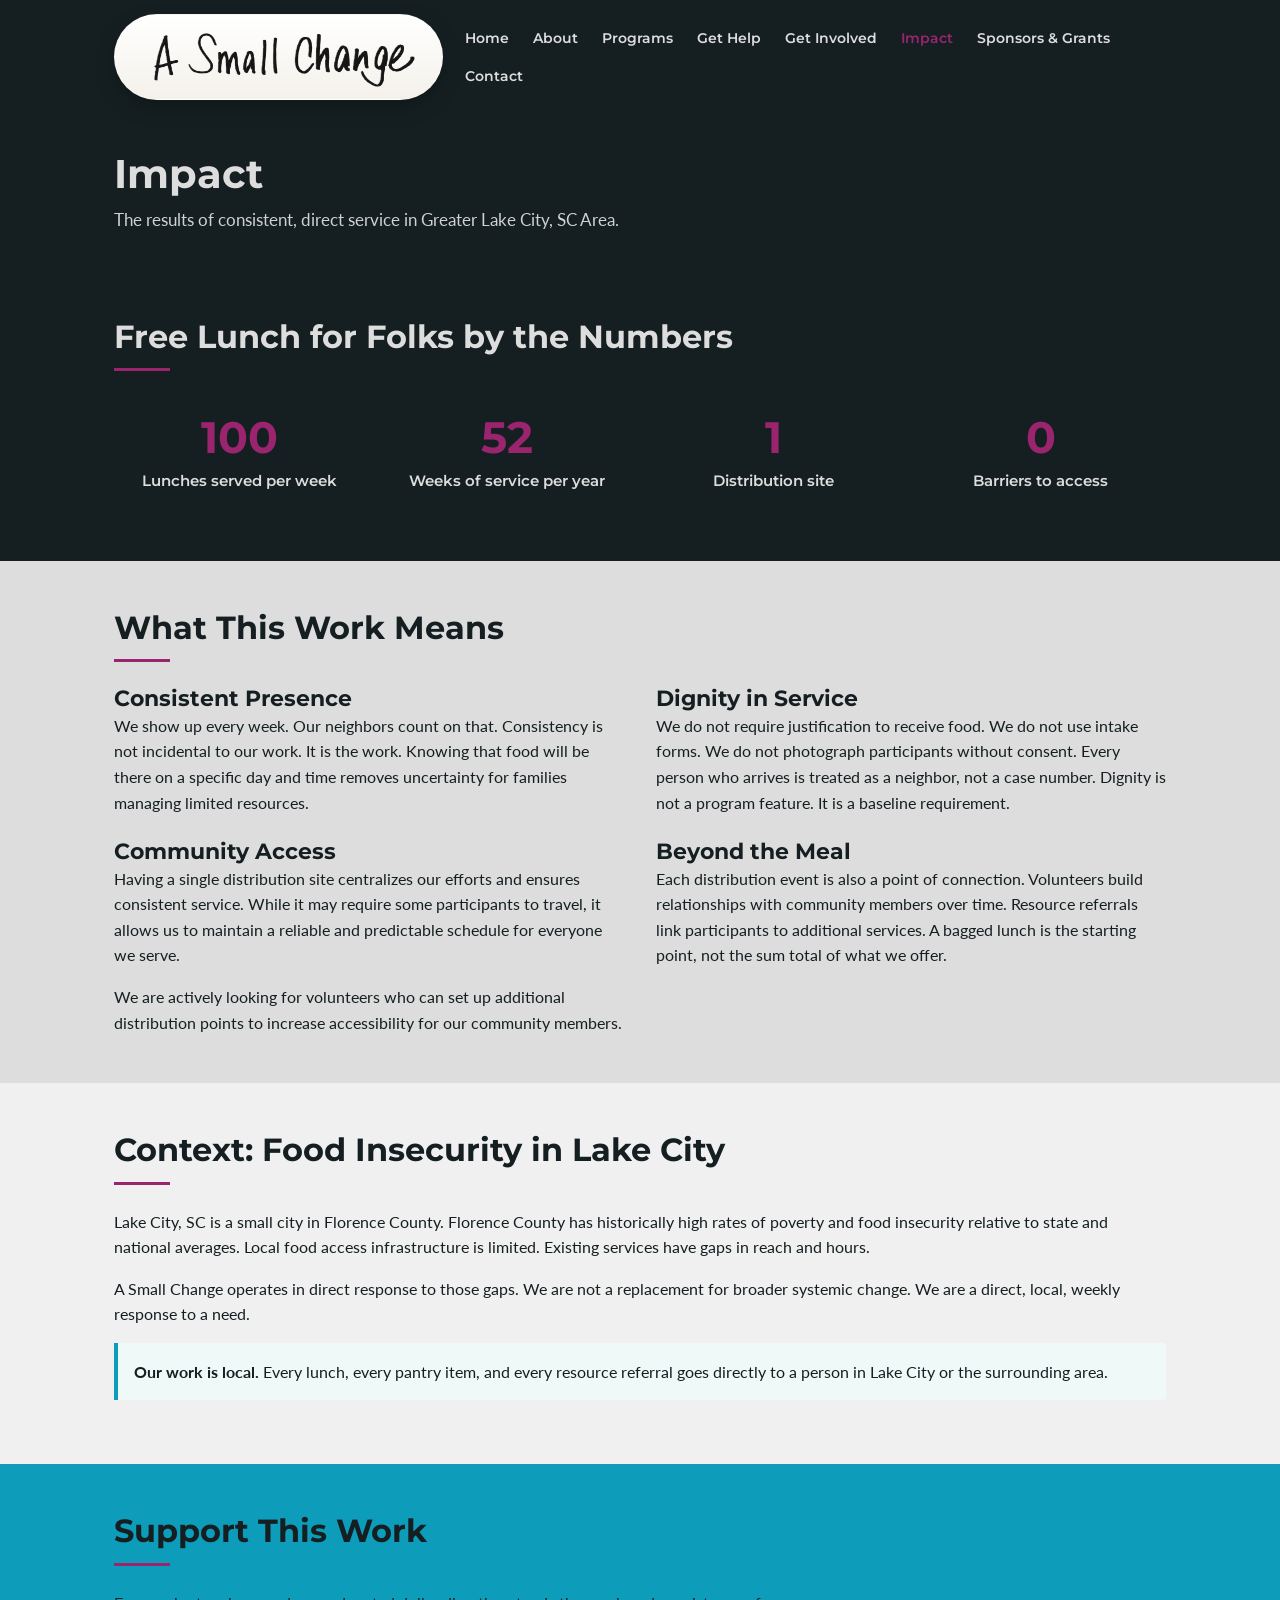
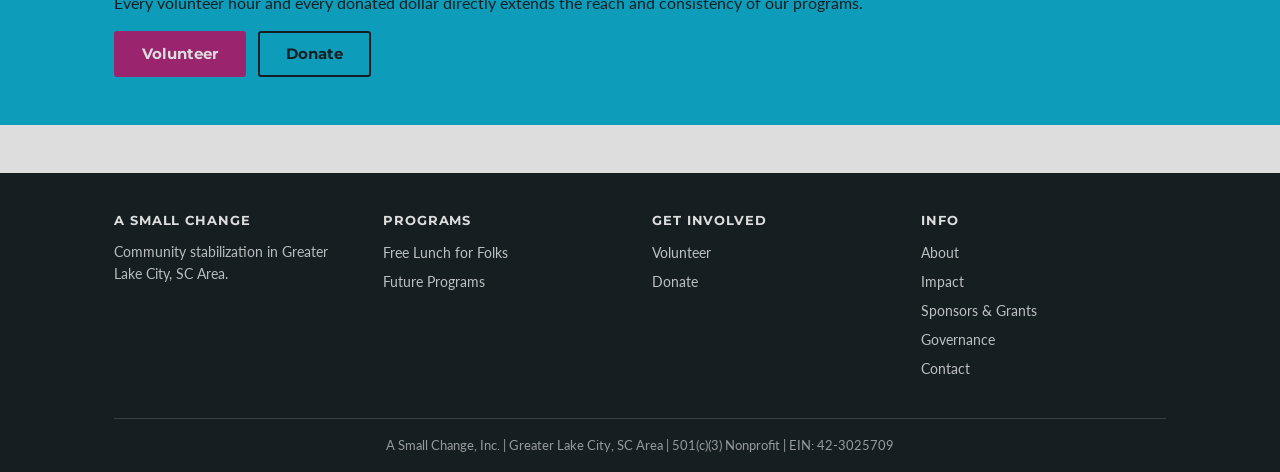
<file: impact.html>
<!DOCTYPE html>
<html lang="en">
<head>
  <meta charset="UTF-8" />
  <meta name="viewport" content="width=device-width, initial-scale=1.0" />
  <title>Impact | A Small Change</title>
  <meta name="description" content="The impact of A Small Change in Greater Lake City, SC Area. 100 meals served weekly through Free Lunch for Folks." />
  <link rel="preconnect" href="https://fonts.googleapis.com" />
  <link rel="preconnect" href="https://fonts.gstatic.com" crossorigin />
  <link href="https://fonts.googleapis.com/css2?family=Montserrat:wght@400;600;700&family=Lato:wght@400;700&display=swap" rel="stylesheet" />
  <link rel="stylesheet" href="assets/css/style.css" />
  <!-- Open Graph (Facebook, Bluesky, Slack, Discord, iMessage) -->
  <meta property="og:title" content="A Small Change | Impact">
  <meta property="og:description" content="The impact of A Small Change — A community nonprofit in Lake City, SC">
  <meta property="og:image" content="https://asmallchange.org/assets/images/ASmallChange-Logo-Social.jpg">
  <meta property="og:url" content="https://asmallchange.org/impact.html">
  <meta property="og:type" content="website">
  
  <!-- Twitter Card -->
  <meta name="twitter:card" content="summary_large_image">
  <meta name="twitter:title" content="A Small Change">
  <meta name="twitter:description" content="The impact of A Small Change — A community nonprofit in Lake City, SC">
  <meta name="twitter:image" content="https://asmallchange.org/assets/images/ASmallChange-Logo-Social.jpgg">
</head>
<body>
  <a href="#main" class="skip-link">Skip to main content</a>

  <header class="site-header" role="banner">
    <div class="container">
      <div class="site-header-top">
        <a href="index.html" class="site-logo" aria-label="A Small Change home page">
          <span class="site-logo-mark" aria-hidden="true">
            <img alt="" src="assets/images/ASmallChange-Logo-transparent.png" />
          </span>
          <span class="visually-hidden">A Small Change</span>
        </a>
        <button
          class="nav-toggle"
          id="nav-toggle"
          aria-controls="site-nav"
          aria-expanded="false"
          aria-label="Toggle navigation menu"
        >Menu</button>
      </div>
      <nav class="site-nav" id="site-nav" aria-label="Main navigation">
        <a href="index.html">Home</a>
        <a href="about.html">About</a>
        <a href="programs.html">Programs</a>
        <a href="get-help.html">Get Help</a>
        <a href="get-involved.html">Get Involved</a>
        <a href="impact.html" aria-current="page">Impact</a>
        <a href="sponsors.html">Sponsors &amp; Grants</a>
        <a href="contact.html">Contact</a>
      </nav>
    </div>
  </header>

  <main id="main">

    <div class="page-header">
      <div class="container">
        <h1>Impact</h1>
        <p>The results of consistent, direct service in Greater Lake City, SC Area.</p>
      </div>
    </div>

    <!-- Key Stats -->
    <section class="section section--dark section--lg" aria-labelledby="stats-heading">
      <div class="container">
        <h2 id="stats-heading" class="section-title">Free Lunch for Folks by the Numbers</h2>
        <hr class="divider--red" />
        <div class="stat-grid">
          <div class="stat-block">
            <span class="stat-number">100</span>
            <span class="stat-label">Lunches served per week</span>
          </div>
          <div class="stat-block">
            <span class="stat-number">52</span>
            <span class="stat-label">Weeks of service per year</span>
          </div>
          <div class="stat-block">
            <span class="stat-number">1</span>
            <span class="stat-label">Distribution site</span>
          </div>
          <div class="stat-block">
            <span class="stat-number">0</span>
            <span class="stat-label">Barriers to access</span>
          </div>
        </div>
      </div>
    </section>

    <!-- What the Numbers Mean -->
    <section class="section section--lg" aria-labelledby="meaning-heading">
      <div class="container">
        <h2 id="meaning-heading" class="section-title">What This Work Means</h2>
        <hr class="divider--red" />
        <div class="two-col">
          <div>
            <h3>Consistent Presence</h3>
            <p>We show up every week. Our neighbors count on that. Consistency is not incidental to our work. It is the work. Knowing that food will be there on a specific day and time removes uncertainty for families managing limited resources.</p>
          </div>
          <div>
            <h3>Dignity in Service</h3>
            <p>We do not require justification to receive food. We do not use intake forms. We do not photograph participants without consent. Every person who arrives is treated as a neighbor, not a case number. Dignity is not a program feature. It is a baseline requirement.</p>
          </div>
        </div>
        <div class="two-col">
          <div>
            <h3>Community Access</h3>
            <p>Having a single distribution site centralizes our efforts and ensures consistent service. While it may require some participants to travel, it allows us to maintain a reliable and predictable schedule for everyone we serve.</p>
            <p>We are actively looking for volunteers who can set up additional distribution points to increase accessibility for our community members.</p>
          </div>
          <div>
            <h3>Beyond the Meal</h3>
            <p>Each distribution event is also a point of connection. Volunteers build relationships with community members over time. Resource referrals link participants to additional services. A bagged lunch is the starting point, not the sum total of what we offer.</p>
          </div>
        </div>
      </div>
    </section>

    <!-- Food Insecurity Context -->
    <section class="section section--light section--lg" aria-labelledby="context-heading">
      <div class="container">
        <h2 id="context-heading" class="section-title">Context: Food Insecurity in Lake City</h2>
        <hr class="divider--red" />
        <p>Lake City, SC is a small city in Florence County. Florence County has historically high rates of poverty and food insecurity relative to state and national averages. Local food access infrastructure is limited. Existing services have gaps in reach and hours.</p>
        <p>A Small Change operates in direct response to those gaps. We are not a replacement for broader systemic change. We are a direct, local, weekly response to a need.</p>
        <div class="info-box--teal info-box">
          <strong>Our work is local.</strong> Every lunch, every pantry item, and every resource referral goes directly to a person in Lake City or the surrounding area.
        </div>
      </div>
    </section>

    <!-- CTA -->
    <section class="section section--teal section--lg" aria-labelledby="impact-cta-heading">
      <div class="container">
        <h2 id="impact-cta-heading" class="section-title">Support This Work</h2>
        <hr class="divider--red" />
        <p>Every volunteer hour and every donated dollar directly extends the reach and consistency of our programs.</p>
        <div class="cta-group">
          <a href="get-involved.html#volunteer" class="btn btn-primary">Volunteer</a>
          <a href="get-involved.html#donate" class="btn btn-outline-dark">Donate</a>
        </div>
      </div>
    </section>

  </main>

  <footer class="site-footer" role="contentinfo">
    <div class="container">
      <div class="footer-grid">
        <div class="footer-col">
          <h3>A Small Change</h3>
          <p class="footer-tagline">Community stabilization in Greater Lake City, SC Area.</p>
        </div>
        <div class="footer-col">
          <h3>Programs</h3>
          <a href="programs.html">Free Lunch for Folks</a>
          <a href="programs.html#future-programs">Future Programs</a>
        </div>
        <div class="footer-col">
          <h3>Get Involved</h3>
          <a href="get-involved.html#volunteer">Volunteer</a>
          <a href="get-involved.html#donate">Donate</a>
        </div>
        <div class="footer-col">
          <h3>Info</h3>
          <a href="about.html">About</a>
          <a href="impact.html">Impact</a>
          <a href="sponsors.html">Sponsors &amp; Grants</a>
          <a href="about.html#governance">Governance</a>
          <a href="contact.html">Contact</a>
        </div>
      </div>
      <div class="footer-bottom">
        <p>A Small Change, Inc. | Greater Lake City, SC Area | 501(c)(3) Nonprofit | EIN: 42-3025709</p>
      </div>
    </div>
  </footer>

  <script src="assets/js/nav.js"></script>
</body>
</html>
</file>
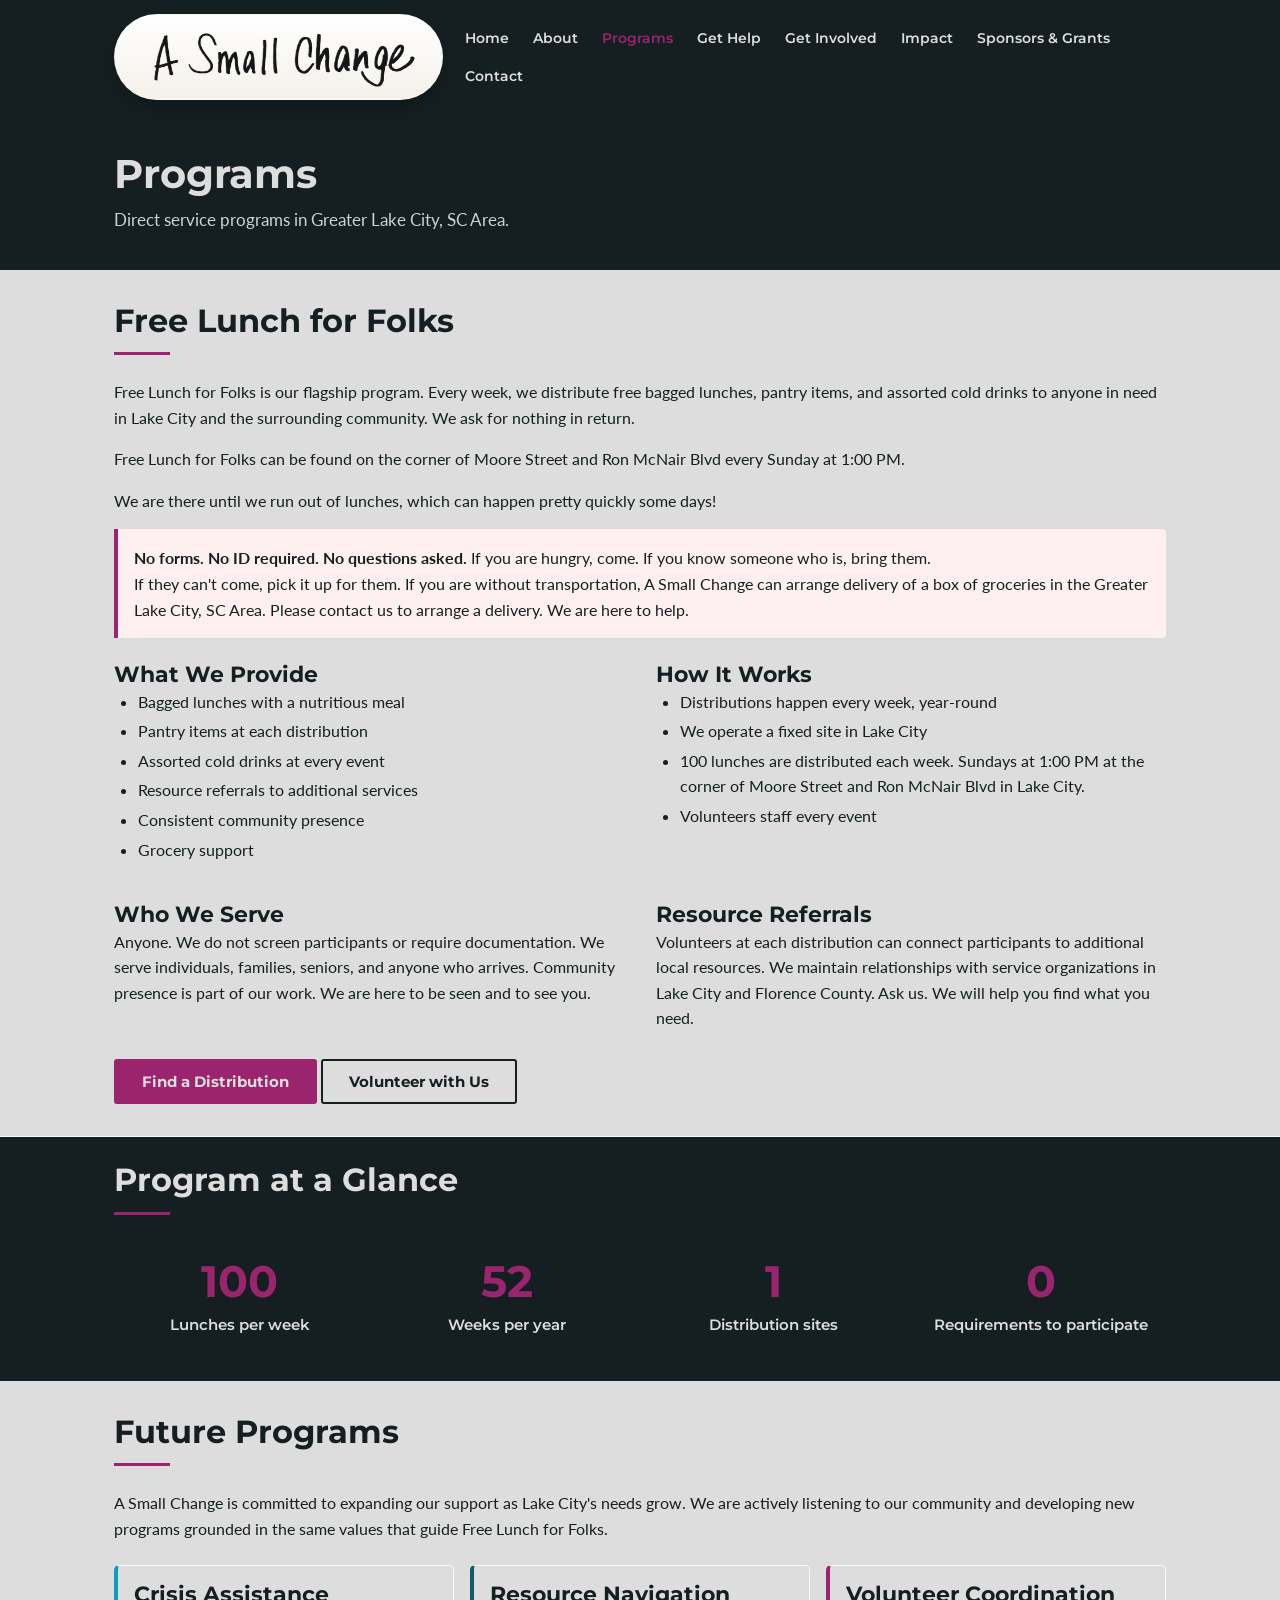
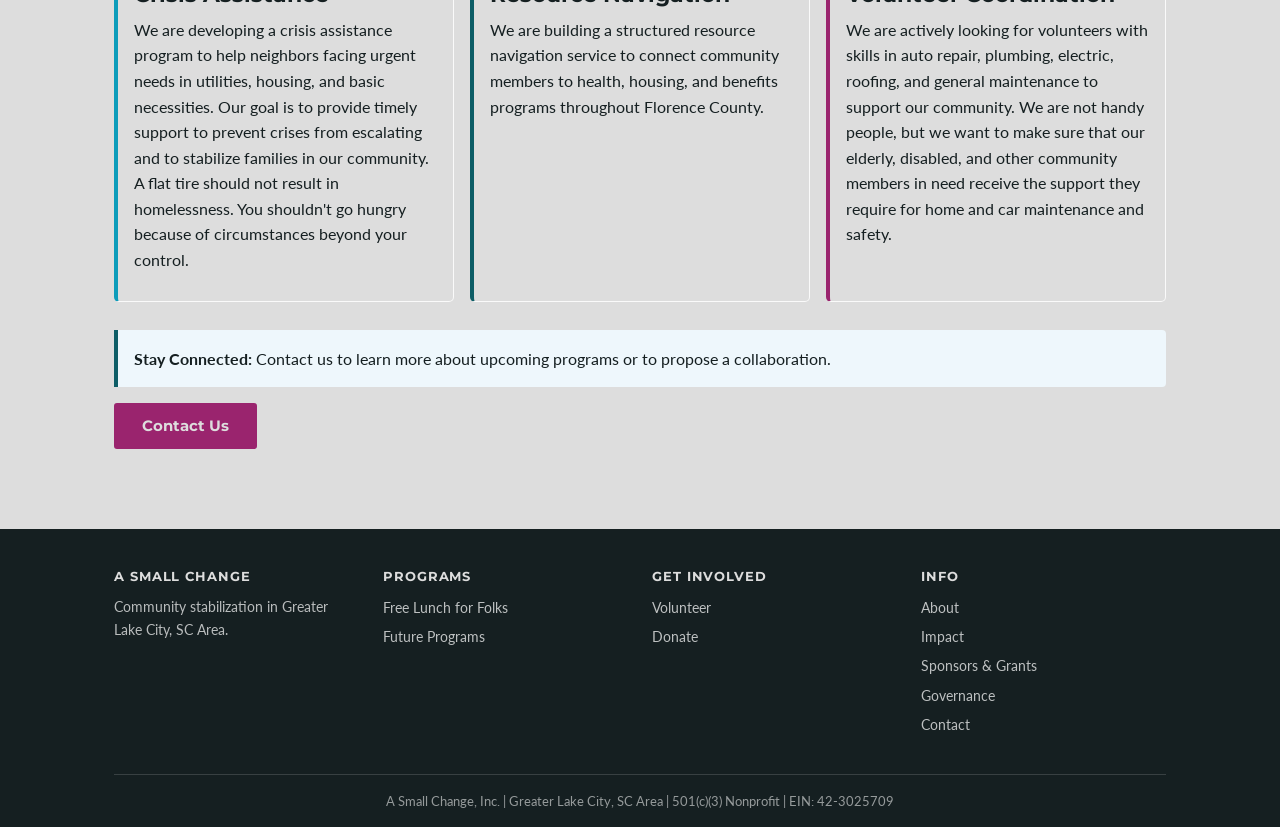
<file: programs.html>
<!DOCTYPE html>
<html lang="en">
<head>
  <meta charset="UTF-8" />
  <meta name="viewport" content="width=device-width, initial-scale=1.0" />
  <title>Programs | A Small Change</title>
  <meta name="description" content="A Small Change programs in Greater Lake City, SC Area. Free Lunch for Folks delivers weekly bagged lunches, pantry items, and assorted cold drinks. No requirements. No judgment." />
  <link rel="preconnect" href="https://fonts.googleapis.com" />
  <link rel="preconnect" href="https://fonts.gstatic.com" crossorigin />
  <link href="https://fonts.googleapis.com/css2?family=Montserrat:wght@400;600;700&family=Lato:wght@400;700&display=swap" rel="stylesheet" />
  <link rel="stylesheet" href="assets/css/style.css" />
  <!-- Open Graph (Facebook, Bluesky, Slack, Discord, iMessage) -->
  <meta property="og:title" content="A Small Change | Programs">
  <meta property="og:description" content="The programs of A Small Change — A community nonprofit in Lake City, SC">
  <meta property="og:image" content="https://asmallchange.org/assets/images/ASmallChange-Logo-Social.jpg">
  <meta property="og:url" content="https://asmallchange.org/programs.html">
  <meta property="og:type" content="website">
  
  <!-- Twitter Card -->
  <meta name="twitter:card" content="summary_large_image">
  <meta name="twitter:title" content="A Small Change">
  <meta name="twitter:description" content="A Small Change — A community nonprofit in Lake City, SC">
  <meta name="twitter:image" content="https://asmallchange.org/assets/images/ASmallChange-Logo-Social.jpg">
</head>
<body>
  <a href="#main" class="skip-link">Skip to main content</a>

  <header class="site-header" role="banner">
    <div class="container">
      <div class="site-header-top">
        <a href="index.html" class="site-logo" aria-label="A Small Change home page">
          <span class="site-logo-mark" aria-hidden="true">
            <img alt="" src="assets/images/ASmallChange-Logo-transparent.png" />
          </span>
          <span class="visually-hidden">A Small Change</span>
        </a>
        <button
          class="nav-toggle"
          id="nav-toggle"
          aria-controls="site-nav"
          aria-expanded="false"
          aria-label="Toggle navigation menu"
        >Menu</button>
      </div>
      <nav class="site-nav" id="site-nav" aria-label="Main navigation">
        <a href="index.html">Home</a>
        <a href="about.html">About</a>
        <a href="programs.html" aria-current="page">Programs</a>
        <a href="get-help.html">Get Help</a>
        <a href="get-involved.html">Get Involved</a>
        <a href="impact.html">Impact</a>
        <a href="sponsors.html">Sponsors &amp; Grants</a>
        <a href="contact.html">Contact</a>
      </nav>
    </div>
  </header>

  <main id="main">

    <div class="page-header">
      <div class="container">
        <h1>Programs</h1>
        <p>Direct service programs in Greater Lake City, SC Area.</p>
      </div>
    </div>

    <!-- Free Lunch for Folks -->
    <section id="free-lunch-for-folks" class="subsection" aria-labelledby="flf-heading">
      <div class="container">
        <h2 id="flf-heading">Free Lunch for Folks</h2>
        <hr class="divider--red" />
        <p>Free Lunch for Folks is our flagship program. Every week, we distribute free bagged lunches, pantry items, and assorted cold drinks to anyone in need in Lake City and the surrounding community. We ask for nothing in return.</p>
        <p>Free Lunch for Folks can be found on the corner of Moore Street and Ron McNair Blvd every Sunday at 1:00 PM.</p>
        <p>We are there until we run out of lunches, which can happen pretty quickly some days!</p>

        <div class="info-box--red info-box">
          <strong>No forms. No ID required. No questions asked.</strong> If you are hungry, come. If you know someone who is, bring them.<br/>
          If they can't come, pick it up for them. If you are without transportation, A Small Change can arrange delivery of a box of groceries in the Greater Lake City, SC Area.
          Please contact us to arrange a delivery. We are here to help.
        </div>

        <div class="two-col">
          <div>
            <h3>What We Provide</h3>
            <ul>
              <li>Bagged lunches with a nutritious meal</li>
              <li>Pantry items at each distribution</li>
              <li>Assorted cold drinks at every event</li>
              <li>Resource referrals to additional services</li>
              <li>Consistent community presence</li>
              <li>Grocery support</li>
            </ul>
          </div>
          <div>
            <h3>How It Works</h3>
            <ul>
              <li>Distributions happen every week, year-round</li>
              <li>We operate a fixed site in Lake City</li>             
              <li>100 lunches are distributed each week. Sundays at 1:00 PM at the corner of Moore Street and Ron McNair Blvd in Lake City.</li>
              <li>Volunteers staff every event</li>
            </ul>
          </div>
        </div>

        <div class="two-col">
          <div>
            <h3>Who We Serve</h3>
            <p>Anyone. We do not screen participants or require documentation. We serve individuals, families, seniors, and anyone who arrives. Community presence is part of our work. We are here to be seen and to see you.</p>
          </div>
          <div>
            <h3>Resource Referrals</h3>
            <p>Volunteers at each distribution can connect participants to additional local resources. We maintain relationships with service organizations in Lake City and Florence County. Ask us. We will help you find what you need.</p>
          </div>
        </div>

        <div class="section-cta">
          <a href="get-help.html" class="btn btn-primary">Find a Distribution</a>
          <a href="get-involved.html#volunteer" class="btn btn-outline-dark">Volunteer with Us</a>
        </div>
      </div>
    </section>

    <!-- Stat Summary -->
    <section class="section section--dark" aria-labelledby="program-stats-heading">
      <div class="container">
        <h2 id="program-stats-heading" class="section-title">Program at a Glance</h2>
        <hr class="divider--red" />
        <div class="stat-grid">
          <div class="stat-block">
            <span class="stat-number">100</span>
            <span class="stat-label">Lunches per week</span>
          </div>
          <div class="stat-block">
            <span class="stat-number">52</span>
            <span class="stat-label">Weeks per year</span>
          </div>
          <div class="stat-block">
            <span class="stat-number">1</span>
            <span class="stat-label">Distribution sites</span>
          </div>
          <div class="stat-block">
            <span class="stat-number">0</span>
            <span class="stat-label">Requirements to participate</span>
          </div>
        </div>
      </div>
    </section>

    <!-- Future Programs -->
    <section id="future-programs" class="subsection" aria-labelledby="future-heading">
      <div class="container">
        <h2 id="future-heading">Future Programs</h2>
        <hr class="divider--red" />
        <p>A Small Change is committed to expanding our support as Lake City's needs grow. We are actively listening to our community and developing new programs grounded in the same values that guide Free Lunch for Folks.</p>
        <div class="card-grid">
          <div class="card card--teal">
            <h3>Crisis Assistance</h3>
            <p>We are developing a crisis assistance program to help neighbors facing urgent needs in utilities, housing, and basic necessities. Our goal is to provide
              timely support to prevent crises from escalating and to stabilize families in our community.  A flat tire should not result in homelessness.
              You shouldn't go hungry because of circumstances beyond your control.</p>
          </div>
          <div class="card card--blue">
            <h3>Resource Navigation</h3>
            <p>We are building a structured resource navigation service to connect community members to health, housing, and benefits programs throughout Florence County.</p>
          </div>          
          <div class="card card--accent">
            <h3>Volunteer Coordination</h3>
            <p>We are actively looking for volunteers with skills in auto repair, plumbing, electric, roofing, and general maintenance to support our community.
              We are not handy people, but we want to make sure that our elderly, disabled, and other community members in need receive the support they require for home and car maintenance and safety.</p>
          </div>
        </div>
        <div class="section-cta">
          <div class="info-box">
            <strong>Stay Connected:</strong> Contact us to learn more about upcoming programs or to propose a collaboration.
          </div>
          <a href="contact.html" class="btn btn-primary">Contact Us</a>
        </div>
      </div>
    </section>

  </main>

  <footer class="site-footer" role="contentinfo">
    <div class="container">
      <div class="footer-grid">
        <div class="footer-col">
          <h3>A Small Change</h3>
          <p class="footer-tagline">Community stabilization in Greater Lake City, SC Area.</p>
        </div>
        <div class="footer-col">
          <h3>Programs</h3>
          <a href="programs.html">Free Lunch for Folks</a>
          <a href="programs.html#future-programs">Future Programs</a>
        </div>
        <div class="footer-col">
          <h3>Get Involved</h3>
          <a href="get-involved.html#volunteer">Volunteer</a>
          <a href="get-involved.html#donate">Donate</a>
        </div>
        <div class="footer-col">
          <h3>Info</h3>
          <a href="about.html">About</a>
          <a href="impact.html">Impact</a>
          <a href="sponsors.html">Sponsors &amp; Grants</a>
          <a href="about.html#governance">Governance</a>
          <a href="contact.html">Contact</a>
        </div>
      </div>
      <div class="footer-bottom">
        <p>A Small Change, Inc. | Greater Lake City, SC Area | 501(c)(3) Nonprofit | EIN: 42-3025709</p>
      </div>
    </div>
  </footer>

  <script src="assets/js/nav.js"></script>
</body>
</html>
</file>
<file: assets/css/style.css>
/* ==========================================================================
   A Small Change — Main Stylesheet
   ========================================================================== */

/* --------------------------------------------------------------------------
   CSS Custom Properties (Brand Tokens)
   -------------------------------------------------------------------------- */
:root {

  --color-charcoal:  #151F21;
  --color-raspberry: #9A246E;
  --color-ocean:     #0D5D66;
  --color-teal:      #0D9CBA;
  --color-dark-teal: #148799;
  --color-border:    #FAFAFA;
  --color-white:     #DDDDDD;

  --font-heading: 'Montserrat', sans-serif;
  --font-body:    'Lato', sans-serif;

  --padding-section: 24px;
  --padding-hero:    48px;
  --padding-card:    16px;

  --max-width: 1100px;
}

/* --------------------------------------------------------------------------
   Reset & Base
   -------------------------------------------------------------------------- */
*,
*::before,
*::after {
  box-sizing: border-box;
  margin: 0;
  padding: 0;
}

html {
  font-size: 16px;
  scroll-behavior: smooth;
}

body {
  background-color: var(--color-white);
  color: var(--color-charcoal);
  font-family: var(--font-body);
  line-height: 1.6;
}

img {
  max-width: 100%;
  height: auto;
  display: block;
}

/* --------------------------------------------------------------------------
   Typography
   -------------------------------------------------------------------------- */
h1,
h2,
h3,
h4,
h5,
h6 {
  font-family: var(--font-heading);
  font-weight: 700;
  line-height: 1.2;
  color: var(--color-charcoal);
}

h1 { font-size: 2rem; }
h2 { font-size: 1.625rem; }
h3 { font-size: 1.25rem; }
h4 { font-size: 1.0625rem; }

p {
  margin-bottom: 1rem;
}

p:last-child {
  margin-bottom: 0;
}

ul,
ol {
  padding-left: 1.5rem;
  margin-bottom: 1rem;
}

li {
  margin-bottom: 4px;
}

a {
  color: var(--color-raspberry);
  text-decoration: underline;
}

a:hover,
a:focus {
  color: var(--color-charcoal);
}

strong {
  font-weight: 700;
}

/* --------------------------------------------------------------------------
   Skip Link (Accessibility)
   -------------------------------------------------------------------------- */
.skip-link {
  position: absolute;
  top: -100%;
  left: 0;
  background-color: var(--color-raspberry);
  color: var(--color-white);
  padding: 8px 16px;
  font-family: var(--font-heading);
  font-weight: 700;
  font-size: 0.9375rem;
  z-index: 9999;
  text-decoration: none;
}

.skip-link:focus {
  top: 0;
}

.visually-hidden {
  position: absolute;
  width: 1px;
  height: 1px;
  padding: 0;
  margin: -1px;
  overflow: hidden;
  clip: rect(0, 0, 0, 0);
  white-space: nowrap;
  border: 0;
}

/* --------------------------------------------------------------------------
   Layout Utility
   -------------------------------------------------------------------------- */
.container {
  max-width: var(--max-width);
  margin: 0 auto;
  padding: 0 var(--padding-section);
}

.section {
  padding: var(--padding-section) 0;
}

.section--lg {
  padding: 48px 0;
}

/* --------------------------------------------------------------------------
   Section Themes
   -------------------------------------------------------------------------- */
.section--dark {
  background-color: var(--color-charcoal);
  color: var(--color-white);
}

.section--dark h1,
.section--dark h2,
.section--dark h3,
.section--dark h4 {
  color: var(--color-white);
}

.section--dark a:not(.btn) {
  color: var(--color-teal);
}

.section--dark a:not(.btn):hover,
.section--dark a:not(.btn):focus {
  color: var(--color-white);
}

/* Teal sections use charcoal text for WCAG AA contrast (~6.4:1) */
.section--teal {
  background-color: var(--color-teal);
  color: var(--color-charcoal);
}

.section--teal h1,
.section--teal h2,
.section--teal h3 {
  color: var(--color-charcoal);
}

.section--light {
  background-color: #F0F0F0;
}

/* --------------------------------------------------------------------------
   Section Typography Helpers
   -------------------------------------------------------------------------- */
.section-title {
  font-size: 1.75rem;
  margin-bottom: 8px;
}

.section-subtitle {
  font-size: 1.0625rem;
  color: #555555;
  margin-bottom: 24px;
}

.section--dark .section-subtitle {
  color: rgba(255, 255, 255, 0.8);
}

.divider--red {
  border: none;
  border-top: 3px solid var(--color-raspberry);
  width: 56px;
  margin: 12px 0 24px;
}

/* --------------------------------------------------------------------------
   Header & Navigation
   -------------------------------------------------------------------------- */
.site-header {
  background-color: var(--color-charcoal);
  color: var(--color-white);
  position: sticky;
  top: 0;
  z-index: 200;
}

.site-header .container {
  display: flex;
  align-items: center;
  justify-content: space-between;
  flex-wrap: wrap;
  padding-top: 14px;
  padding-bottom: 14px;
  gap: 12px;
}

.site-header-top {
  display: flex;
  align-items: center;
  justify-content: space-between;
  width: 100%;
}

.site-logo {
  text-decoration: none;
  display: inline-flex;
  align-items: center;
  max-width: min(100%, 340px);
}

.site-logo-mark {
  display: block;
  padding: 10px 18px 8px;
  background: linear-gradient(180deg, #ffffff 0%, #f4f1ea 100%);
  border: 1px solid rgba(250, 250, 250, 0.18);
  border-radius: 999px;
  box-shadow: 0 8px 20px rgba(0, 0, 0, 0.24);
}

.site-logo-mark img {
  display: block;
  width: clamp(180px, 24vw, 320px);
  height: auto;
}

.nav-toggle {
  display: none;
  background: transparent;
  border: 2px solid var(--color-white);
  color: var(--color-white);
  padding: 5px 12px;
  font-family: var(--font-heading);
  font-size: 0.875rem;
  font-weight: 700;
  cursor: pointer;
  border-radius: 3px;
}

.site-nav {
  display: flex;
  align-items: center;
  flex-wrap: wrap;
  gap: 4px;
}

.site-nav a {
  color: var(--color-white);
  text-decoration: none;
  font-family: var(--font-heading);
  font-size: 0.875rem;
  font-weight: 600;
  padding: 6px 10px;
  border-radius: 3px;
  transition: background-color 0.15s ease;
}

.site-nav a:hover,
.site-nav a:focus {
  background-color: rgba(255, 255, 255, 0.15);
  color: var(--color-white);
}

.site-nav a[aria-current="page"] {
  color: var(--color-raspberry);
}

/* --------------------------------------------------------------------------
   Hero
   -------------------------------------------------------------------------- */
.hero {
  background-color: var(--color-charcoal);
  color: var(--color-white);
  padding: var(--padding-hero) 0;
}

.hero h1 {
  font-size: 2.25rem;
  color: var(--color-white);
  margin-bottom: 16px;
  max-width: 700px;
}

.hero p {
  font-size: 1.125rem;
  color: rgba(255, 255, 255, 0.88);
  max-width: 620px;
  margin-bottom: 28px;
}

.hero--center {
  text-align: center;
}

.hero--center h1,
.hero--center p {
  margin-left: auto;
  margin-right: auto;
}

.hero--center .cta-group {
  justify-content: center;
}

/* --------------------------------------------------------------------------
   Page Header (inner pages)
   -------------------------------------------------------------------------- */
.page-header {
  background-color: var(--color-charcoal);
  color: var(--color-white);
  padding: 36px 0;
}

.page-header h1 {
  color: var(--color-white);
  margin-bottom: 8px;
}

.page-header p {
  color: rgba(255, 255, 255, 0.8);
  font-size: 1.0625rem;
  margin-bottom: 0;
}

/* --------------------------------------------------------------------------
   Buttons
   -------------------------------------------------------------------------- */
.btn {
  display: inline-block;
  padding: 11px 26px;
  font-family: var(--font-heading);
  font-size: 0.9375rem;
  font-weight: 700;
  text-decoration: none;
  border-radius: 3px;
  cursor: pointer;
  border: 2px solid transparent;
  line-height: 1.3;
  text-align: center;
}

.btn-primary {
  background-color: var(--color-raspberry);
  color: var(--color-white);
  border-color: var(--color-raspberry);
}

.btn-primary:hover,
.btn-primary:focus {
  background-color: #9e0e18;
  border-color: #9e0e18;
  color: var(--color-white);
}

/* Outline button: for use on dark backgrounds */
.btn-outline {
  background-color: transparent;
  color: var(--color-white);
  border-color: var(--color-white);
}

.btn-outline:hover,
.btn-outline:focus {
  background-color: var(--color-white);
  color: var(--color-charcoal);
}

/* Outline button: for use on light backgrounds */
.btn-outline-dark {
  background-color: transparent;
  color: var(--color-charcoal);
  border-color: var(--color-charcoal);
}

.btn-outline-dark:hover,
.btn-outline-dark:focus {
  background-color: var(--color-charcoal);
  color: var(--color-white);
}

/* Teal CTA: for accents on light backgrounds */
.btn-teal {
  background-color: var(--color-teal);
  color: var(--color-white);
  border-color: var(--color-teal);
}

.btn-teal:hover,
.btn-teal:focus {
  background-color: #2c8f8a;
  border-color: #2c8f8a;
  color: var(--color-white);
}

.cta-group {
  display: flex;
  flex-wrap: wrap;
  gap: 12px;
  align-items: center;
}

/* --------------------------------------------------------------------------
   Cards
   -------------------------------------------------------------------------- */
.card-grid {
  display: grid;
  grid-template-columns: 1fr;
  gap: 16px;
  margin-top: 24px;
}

.card {
  background-color: var(--color-white);
  border: 1px solid var(--color-border);
  border-radius: 5px;
  padding: var(--padding-card);
}

.card h3 {
  margin-bottom: 8px;
}

.card p:last-child {
  margin-bottom: 12px;
}

.card--accent {
  border-left: 4px solid var(--color-raspberry);
}

.card--teal {
  border-left: 4px solid var(--color-teal);
}

.card--blue {
  border-left: 4px solid var(--color-ocean);
}

/* --------------------------------------------------------------------------
   Two-Column Layout
   -------------------------------------------------------------------------- */
.two-col {
  display: grid;
  grid-template-columns: 1fr;
  gap: 32px;
  margin-top: 24px;
}

/* --------------------------------------------------------------------------
   Info Boxes
   -------------------------------------------------------------------------- */
.info-box {
  border-left: 4px solid var(--color-ocean);
  background-color: #EEF7FC;
  padding: var(--padding-card);
  border-radius: 0 4px 4px 0;
  margin-bottom: 16px;
}

.info-box--red {
  border-left-color: var(--color-raspberry);
  background-color: #FEF0F0;
}

.info-box--teal {
  border-left-color: var(--color-teal);
  background-color: #EEF9F8;
}

/* --------------------------------------------------------------------------
   Stat Blocks
   -------------------------------------------------------------------------- */
.stat-grid {
  display: grid;
  grid-template-columns: repeat(2, 1fr);
  gap: 16px;
  margin-top: 24px;
}

.stat-block {
  text-align: center;
  padding: 20px var(--padding-card);
}

.stat-number {
  display: block;
  font-family: var(--font-heading);
  font-size: 2.75rem;
  font-weight: 700;
  color: var(--color-raspberry);
  line-height: 1;
  margin-bottom: 8px;
}

.section--teal .stat-number {
  color: var(--color-charcoal);
}

.section--dark .stat-number {
  color: var(--color-raspberry);
}

.stat-label {
  font-size: 0.9375rem;
  font-weight: 600;
  font-family: var(--font-heading);
}

/* --------------------------------------------------------------------------
   Section-Level CTA Bar
   -------------------------------------------------------------------------- */
.section-cta {
  margin-top: 28px;
}

/* --------------------------------------------------------------------------
   Sub-Section Anchor
   -------------------------------------------------------------------------- */
.subsection {
  padding-top: 32px;
  padding-bottom: 32px;
  border-bottom: 1px solid var(--color-border);
}

.subsection:last-child {
  border-bottom: none;
}

.subsection h2 {
  margin-bottom: 8px;
}

/* --------------------------------------------------------------------------
   Footer
   -------------------------------------------------------------------------- */
.site-footer {
  background-color: var(--color-charcoal);
  color: var(--color-white);
  padding: 40px 0 16px;
  margin-top: 48px;
}

.footer-grid {
  display: grid;
  grid-template-columns: 1fr;
  gap: 24px;
  margin-bottom: 32px;
}

.footer-col h3 {
  color: var(--color-white);
  font-family: var(--font-heading);
  font-size: 0.8125rem;
  font-weight: 700;
  text-transform: uppercase;
  letter-spacing: 0.07em;
  margin-bottom: 12px;
}

.footer-col a {
  color: rgba(255, 255, 255, 0.72);
  text-decoration: none;
  display: block;
  font-size: 0.9rem;
  margin-bottom: 6px;
}

.footer-col a:hover,
.footer-col a:focus {
  color: var(--color-white);
}

.footer-tagline {
  font-size: 0.875rem;
  color: rgba(255, 255, 255, 0.7);
}

.footer-bottom {
  border-top: 1px solid rgba(255, 255, 255, 0.15);
  padding-top: 16px;
  font-size: 0.8125rem;
  color: rgba(255, 255, 255, 0.55);
  text-align: center;
}

/* --------------------------------------------------------------------------
   Responsive: Tablet (600px+)
   -------------------------------------------------------------------------- */
@media (min-width: 600px) {
  .card-grid {
    grid-template-columns: repeat(2, 1fr);
  }

  .stat-grid {
    grid-template-columns: repeat(4, 1fr);
  }

  .footer-grid {
    grid-template-columns: repeat(2, 1fr);
  }
}

/* --------------------------------------------------------------------------
   Responsive: Desktop (900px+)
   -------------------------------------------------------------------------- */
@media (min-width: 900px) {
  h1 { font-size: 2.5rem; }
  h2 { font-size: 2rem; }
  h3 { font-size: 1.375rem; }

  .hero h1 {
    font-size: 3rem;
  }

  .section-title {
    font-size: 2rem;
  }

  .card-grid {
    grid-template-columns: repeat(3, 1fr);
  }

  .two-col {
    grid-template-columns: repeat(2, 1fr);
  }

  .footer-grid {
    grid-template-columns: repeat(4, 1fr);
  }

  .site-header-top {
    width: auto;
  }

  .site-header .container {
    flex-wrap: nowrap;
  }
}

/* --------------------------------------------------------------------------
   Responsive: Mobile Navigation
   -------------------------------------------------------------------------- */
@media (max-width: 899px) {
  .site-logo {
    max-width: calc(100% - 68px);
  }

  .site-logo-mark {
    padding: 8px 14px 7px;
  }

  .site-logo-mark img {
    width: min(100%, 240px);
  }

  .nav-toggle {
    display: block;
  }

  .site-nav {
    display: none;
    flex-direction: column;
    align-items: flex-start;
    width: 100%;
    padding-top: 14px;
    border-top: 1px solid rgba(255, 255, 255, 0.2);
    margin-top: 8px;
  }

  .site-nav.is-open {
    display: flex;
  }

  .site-nav a {
    width: 100%;
    padding: 8px 10px;
  }
}
</file>
